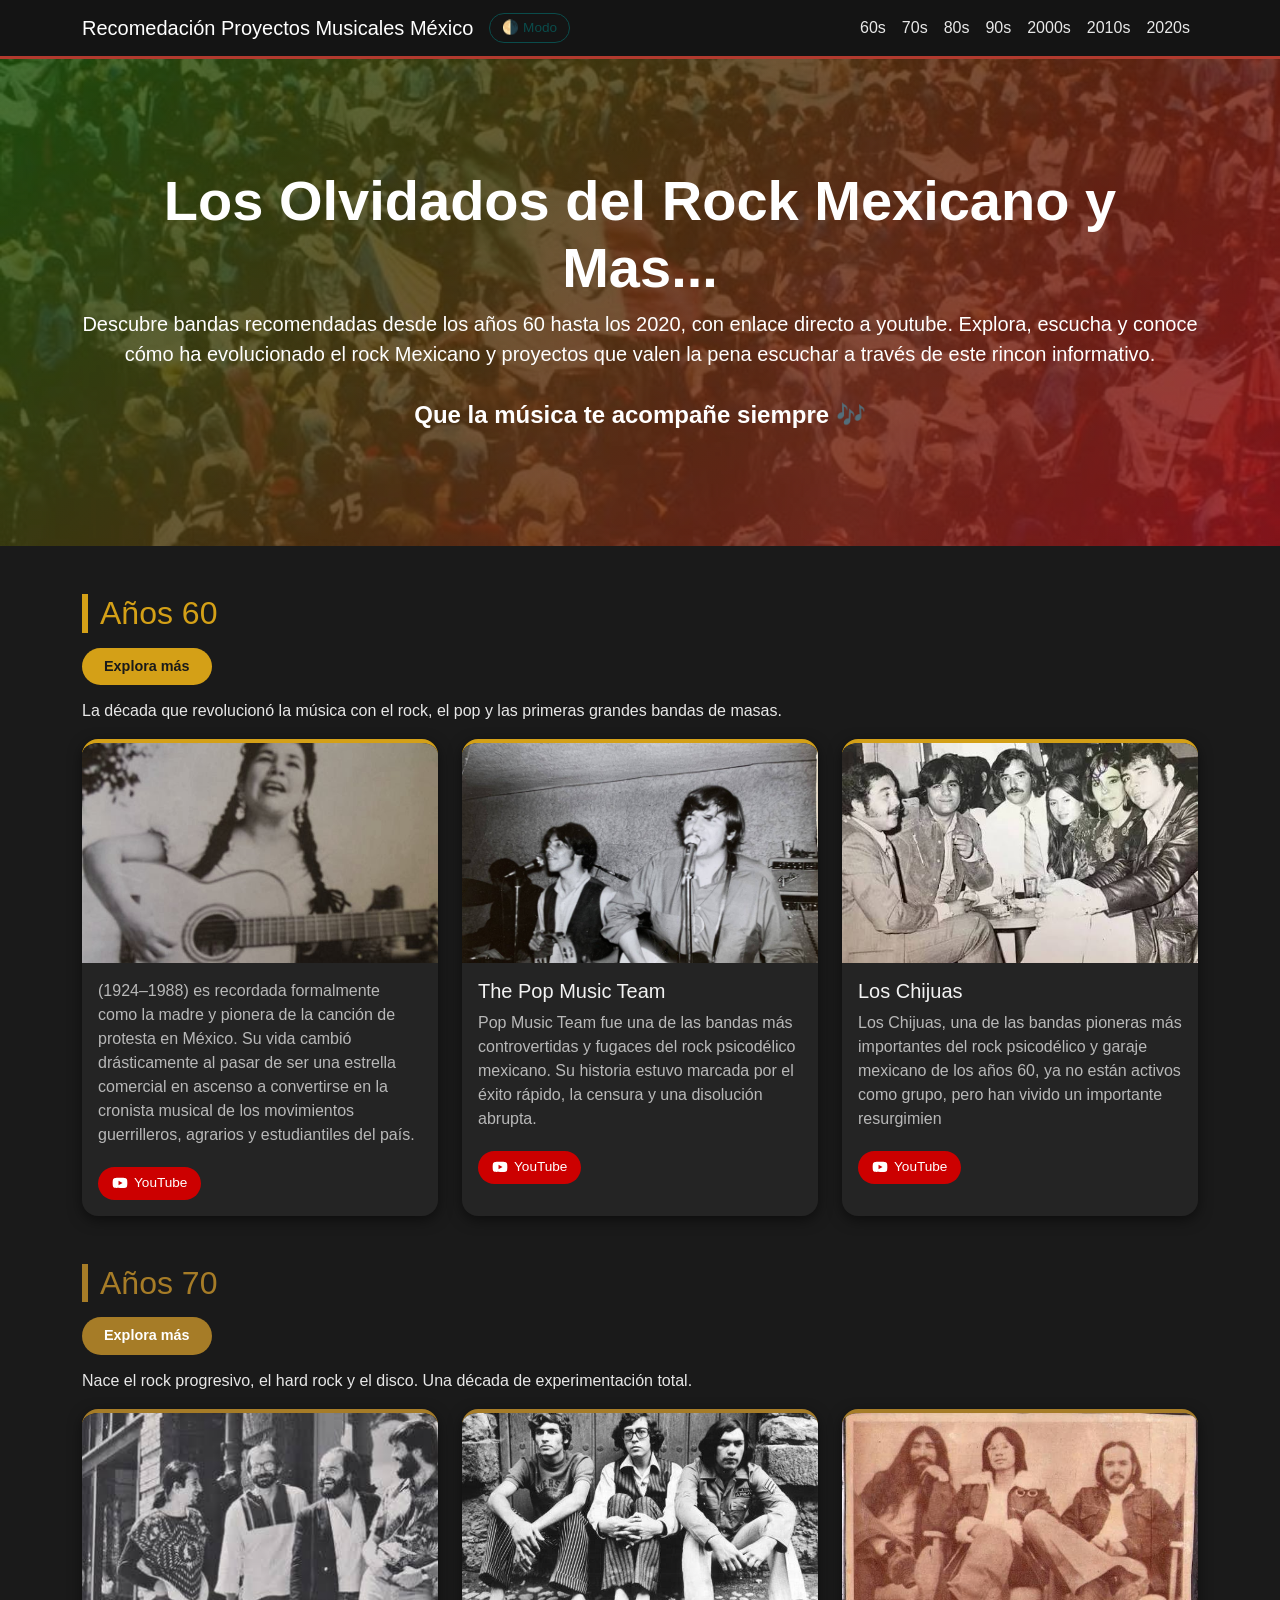
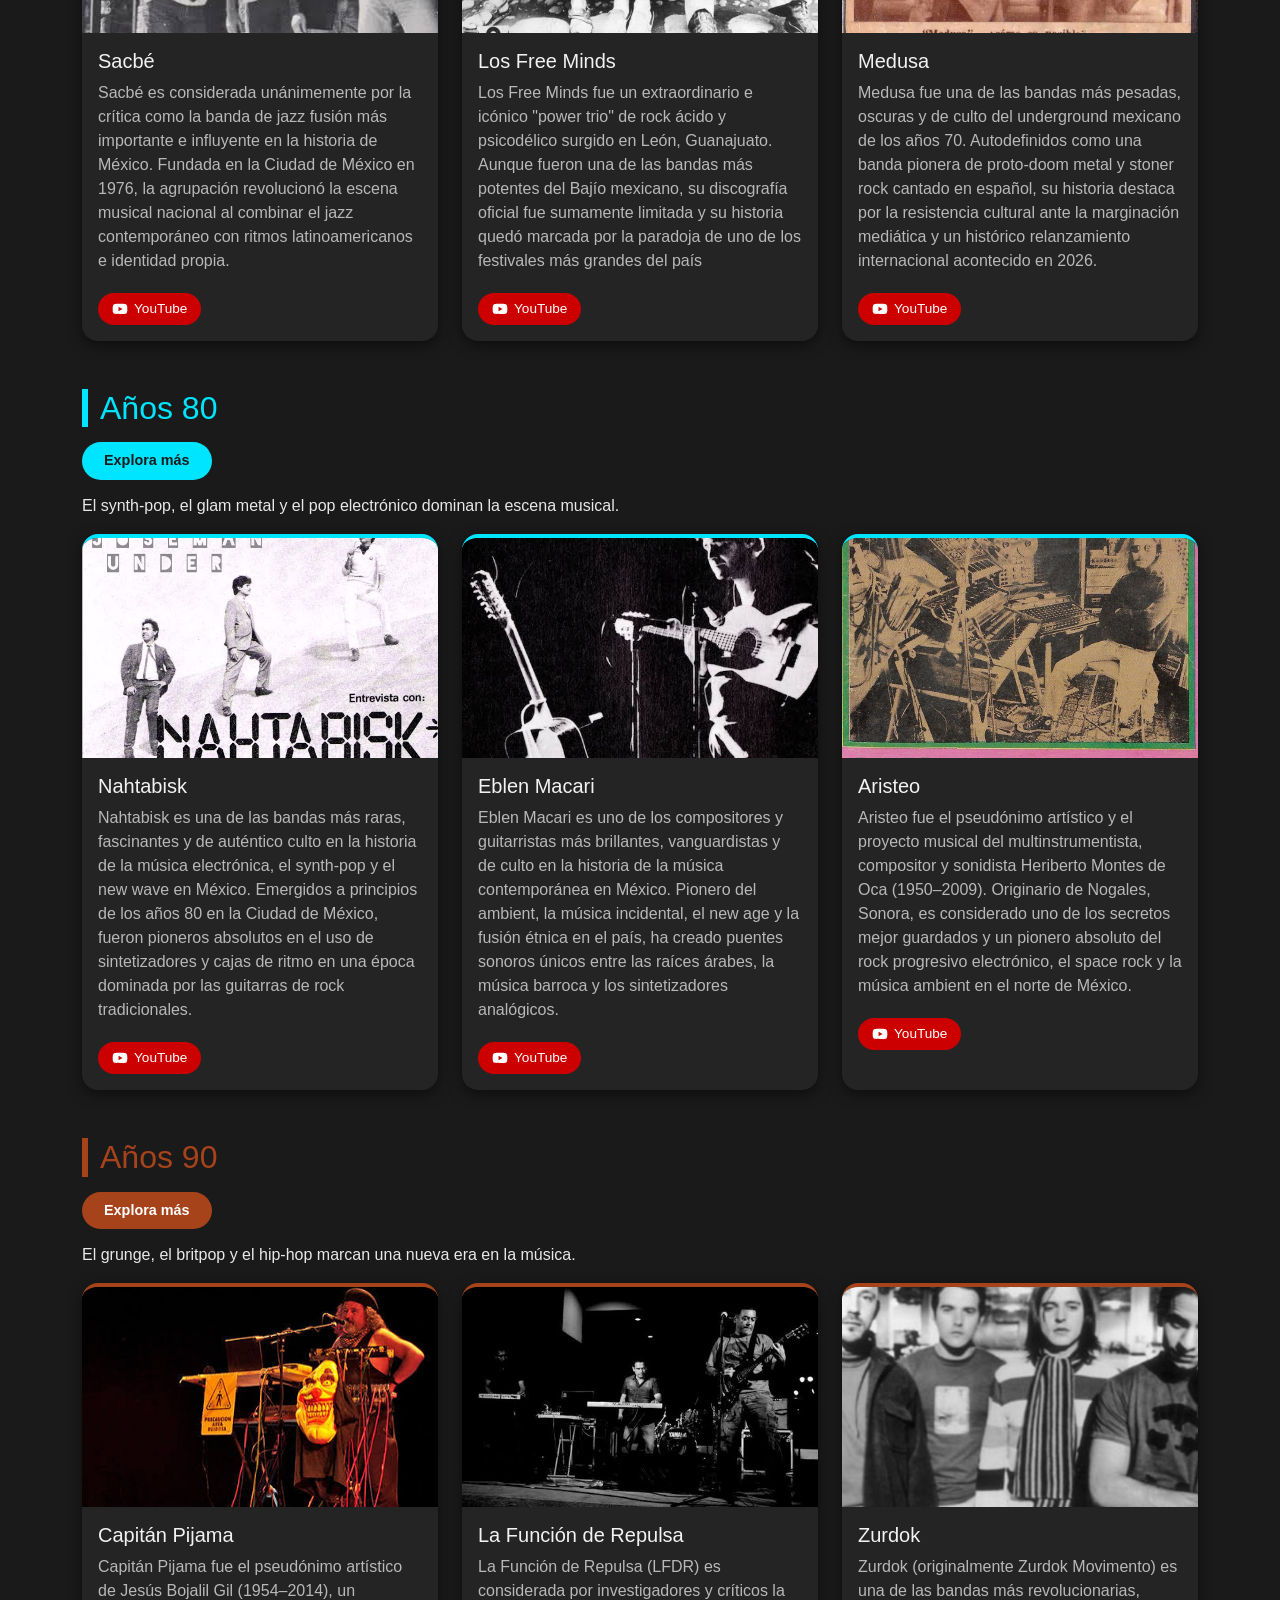
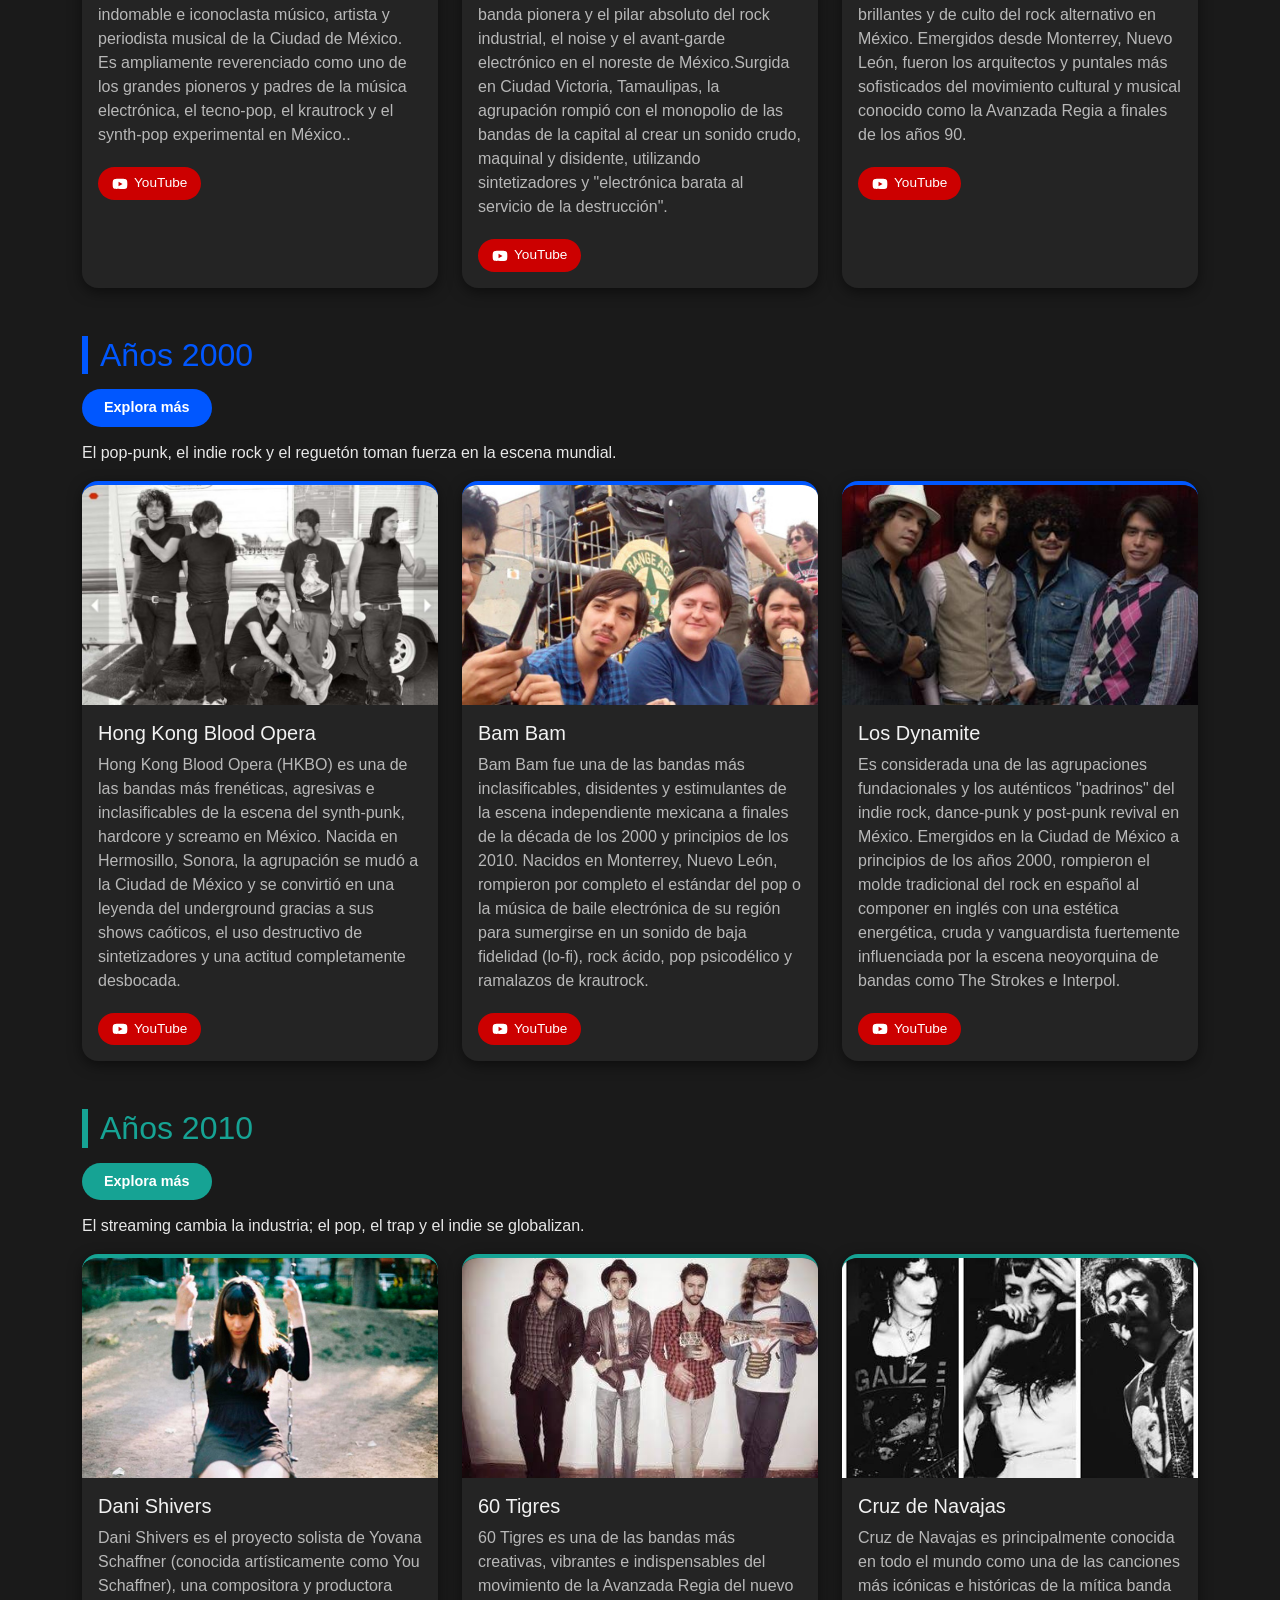
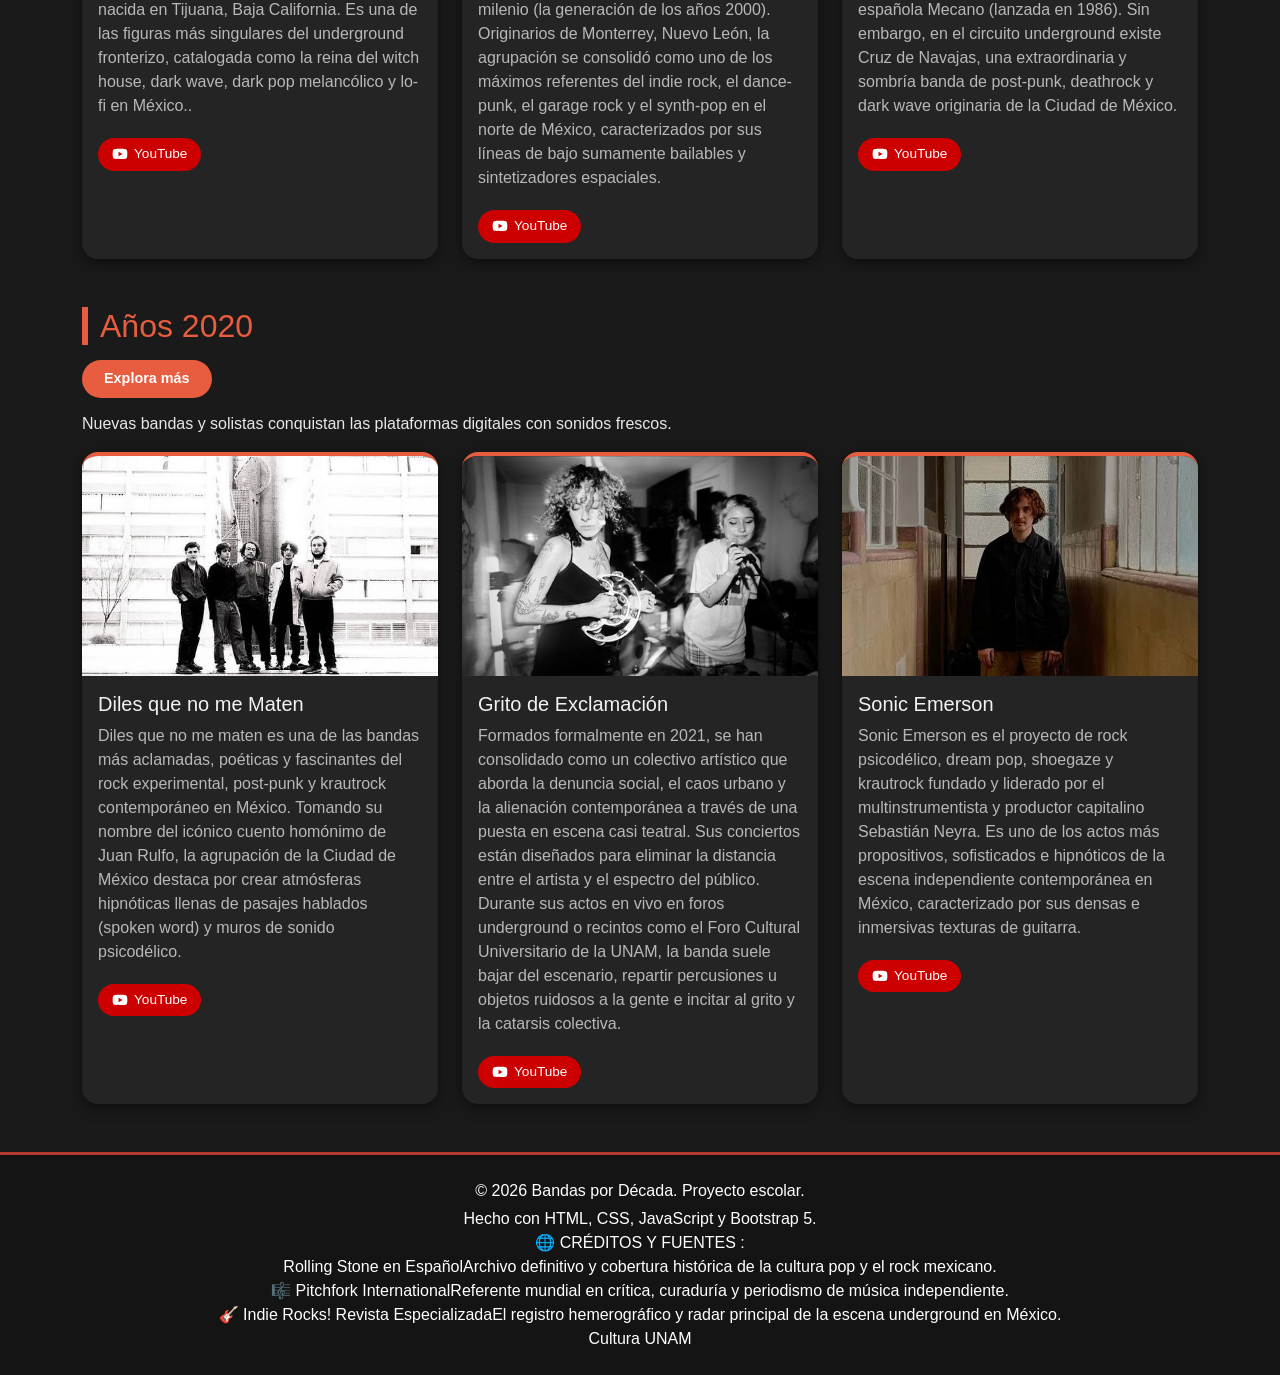
<file: index.html>
<!DOCTYPE html>
<html lang="es">
<head>
  <meta charset="UTF-8">
  <meta name="viewport" content="width=device-width, initial-scale=1.0">
  <title>Recomendación De proyectos musicales de Rock Mexicano 
</title>

  <!-- Bootstrap CSS -->
  <link href="https://cdn.jsdelivr.net/npm/bootstrap@5.3.3/dist/css/bootstrap.min.css" rel="stylesheet">

  <!-- CSS propio -->
  <link href="css/styles.css" rel="stylesheet">
</head>
<body>

  <!-- HEADER / NAVBAR -->
  <header>
    <nav class="navbar navbar-expand-lg navbar-dark mi-navbar sticky-top">
      <div class="container">
        <a class="navbar-brand" href="#inicio"> Recomedación Proyectos Musicales México</a>
        <button class="btn btn-modo me-2" onclick="document.body.classList.toggle('modo-claro')">🌗 Modo</button>
        <button class="navbar-toggler" type="button" data-bs-toggle="collapse" data-bs-target="#menuNav">
          <span class="navbar-toggler-icon"></span>
        </button>
        <div class="collapse navbar-collapse" id="menuNav">
          <ul class="navbar-nav ms-auto">
            <li class="nav-item"><a class="nav-link" href="#decada60">60s</a></li>
            <li class="nav-item"><a class="nav-link" href="#decada70">70s</a></li>
            <li class="nav-item"><a class="nav-link" href="#decada80">80s</a></li>
            <li class="nav-item"><a class="nav-link" href="#decada90">90s</a></li>
            <li class="nav-item"><a class="nav-link" href="#decada2000">2000s</a></li>
            <li class="nav-item"><a class="nav-link" href="#decada2010">2010s</a></li>
            <li class="nav-item"><a class="nav-link" href="#decada2020">2020s</a></li>
          </ul>
        </div>
      </div>
    </nav>
  </header>

<!-- TÍTULO PRINCIPAL Y DESCRIPCIÓN -->
<section id="inicio" class="titulo-principal text-center text-white position-relative overflow-hidden">

  <img src="images/principal.jpg" class="hero-imagen-fija" alt="Rock mexicano"
       onerror="this.style.display='none'">

  <div class="hero-overlay-degradado"></div>

  <div class="container py-5 hero-contenido">
    <h1 class="display-4 fw-bold">Los Olvidados del Rock Mexicano y Mas...</h1>
    <p class="lead">
      Descubre bandas recomendadas desde los años 60 hasta los 2020,
      con enlace directo a youtube. Explora, escucha y conoce
      cómo ha evolucionado el rock Mexicano y proyectos que valen la pena escuchar
      a través de este rincon informativo.
    </p>
    <h4 class="fw-bold mt-3">Que la música te acompañe siempre 🎶</h4>
  </div>

</section>

<!-- SECCIÓN PRINCIPAL -->
  <main class="container my-5">

    <!-- 60s -->
    <section id="decada60" class="mb-5">
      <h2 class="titulo-decada">Años 60</h2>
      <a href="bandas/grupos60s.html" class="btn btn-explorar">Explora más</a>      
      <p>La década que revolucionó la música con el rock, el pop y las primeras grandes bandas de masas.</p>
      <div class="row g-4">
        <div class="col-md-4">
          <div class="card card-banda h-100">
            <a  class="enlace-card"><img src="images/judith-reyes1.jpg" class="card-img-top" alt="Judith Reyes" onerror="this.onerror=null;this.src='data:image/svg+xml;utf8,<svg xmlns=%27http://www.w3.org/2000/svg%27 width=%27600%27 height=%27400%27><rect width=%27600%27 height=%27400%27 fill=%27%236a1b9a%27/><text x=%27300%27 y=%27200%27 font-family=%27Segoe UI, Verdana, sans-serif%27 font-size=%2734%27 fill=%27%23ffffff%27 text-anchor=%27middle%27 dominant-baseline=%27middle%27>The Beatles</text></svg>'"></a>
            <div class="card-body">
              <p class="card-text"> (1924–1988) es recordada formalmente como la madre y pionera de la canción de protesta en México. Su vida cambió drásticamente al pasar de ser una estrella comercial en ascenso a convertirse en la cronista musical de los movimientos guerrilleros, 
                agrarios y estudiantiles del país.</p>
              <a href="https://www.youtube.com/watch?v=UlKaFt_JP0E&t=58s" target="_blank" class="btn btn-red btn-youtube"><svg class="icono-red" viewBox="0 0 24 24" width="16" height="16" fill="currentColor"><path d="M23 12s0-3.6-.5-5.3c-.3-1-1-1.8-2-2C18.9 4.2 12 4.2 12 4.2s-6.9 0-8.5.5c-1 .2-1.7 1-2 2C1 8.4 1 12 1 12s0 3.6.5 5.3c.3 1 1 1.8 2 2 1.6.5 8.5.5 8.5.5s6.9 0 8.5-.5c1-.2 1.7-1 2-2 .5-1.7.5-5.3.5-5.3ZM9.8 15.5V8.5L15.8 12l-6 3.5Z"/></svg> YouTube</a>
            </div>
          </div>
        </div>
        <div class="col-md-4">
          <div class="card card-banda h-100">
            <a  class="enlace-card"><img src="images/pop.jpg" class="card-img-top" alt="The Pop Music Team" onerror="this.onerror=null;this.src='data:image/svg+xml;utf8,<svg xmlns=%27http://www.w3.org/2000/svg%27 width=%27600%27 height=%27400%27><rect width=%27600%27 height=%27400%27 fill=%27%236a1b9a%27/><text x=%27300%27 y=%27200%27 font-family=%27Segoe UI, Verdana, sans-serif%27 font-size=%2734%27 fill=%27%23ffffff%27 text-anchor=%27middle%27 dominant-baseline=%27middle%27>The Rolling Stones</text></svg>'"></a>
            <div class="card-body">
              <a href="bandas/pop.html" class="enlace-card"><h5 class="card-title">The Pop Music Team</h5></a>
              <p class="card-text">Pop Music Team fue una de las bandas más controvertidas y fugaces del rock psicodélico mexicano. Su historia estuvo marcada por el éxito rápido, la censura y una disolución abrupta.</p>
              <a href="https://www.youtube.com/watch?v=HF2BQNSAF3Y" target="_blank" class="btn btn-red btn-youtube"><svg class="icono-red" viewBox="0 0 24 24" width="16" height="16" fill="currentColor"><path d="M23 12s0-3.6-.5-5.3c-.3-1-1-1.8-2-2C18.9 4.2 12 4.2 12 4.2s-6.9 0-8.5.5c-1 .2-1.7 1-2 2C1 8.4 1 12 1 12s0 3.6.5 5.3c.3 1 1 1.8 2 2 1.6.5 8.5.5 8.5.5s6.9 0 8.5-.5c1-.2 1.7-1 2-2 .5-1.7.5-5.3.5-5.3ZM9.8 15.5V8.5L15.8 12l-6 3.5Z"/></svg> YouTube</a>
            </div>
          </div>
        </div>
        <div class="col-md-4">
          <div class="card card-banda h-100">
            <a class="enlace-card"><img src="images/chijuas.jpg" class="card-img-top" alt="Los chijuas" onerror="this.onerror=null;this.src='data:image/svg+xml;utf8,<svg xmlns=%27http://www.w3.org/2000/svg%27 width=%27600%27 height=%27400%27><rect width=%27600%27 height=%27400%27 fill=%27%236a1b9a%27/><text x=%27300%27 y=%27200%27 font-family=%27Segoe UI, Verdana, sans-serif%27 font-size=%2734%27 fill=%27%23ffffff%27 text-anchor=%27middle%27 dominant-baseline=%27middle%27>The Doors</text></svg>'"></a>
            <div class="card-body">
              <a href="bandas/loschijuas.html" class="enlace-card"><h5 class="card-title">Los Chijuas</h5></a>
              <p class="card-text"> Los Chijuas, una de las bandas pioneras más importantes del rock psicodélico y garaje mexicano de los años 60, ya no están activos como grupo, pero han vivido un importante resurgimien</p>
              <a href="https://www.youtube.com/watch?v=0jzT_i9p6MM" target="_blank" class="btn btn-red btn-youtube"><svg class="icono-red" viewBox="0 0 24 24" width="16" height="16" fill="currentColor"><path d="M23 12s0-3.6-.5-5.3c-.3-1-1-1.8-2-2C18.9 4.2 12 4.2 12 4.2s-6.9 0-8.5.5c-1 .2-1.7 1-2 2C1 8.4 1 12 1 12s0 3.6.5 5.3c.3 1 1 1.8 2 2 1.6.5 8.5.5 8.5.5s6.9 0 8.5-.5c1-.2 1.7-1 2-2 .5-1.7.5-5.3.5-5.3ZM9.8 15.5V8.5L15.8 12l-6 3.5Z"/></svg> YouTube</a>
            </div>
          </div>
        </div>
      </div>
    </section>

    <!-- 70s -->
    <section id="decada70" class="mb-5">
      <h2 class="titulo-decada">Años 70</h2>
      <a href="bandas/grupos70s.html" class="btn btn-explorar">Explora más</a>
      <p>Nace el rock progresivo, el hard rock y el disco. Una década de experimentación total.</p>
      <div class="row g-4">
        <div class="col-md-4">
          <div class="card card-banda h-100">
            <a  class="enlace-card"><img src="images/sacbe.jpg" class="card-img-top" alt="Sacbé" onerror="this.onerror=null;this.src='data:image/svg+xml;utf8,<svg xmlns=%27http://www.w3.org/2000/svg%27 width=%27600%27 height=%27400%27><rect width=%27600%27 height=%27400%27 fill=%27%236a1b9a%27/><text x=%27300%27 y=%27200%27 font-family=%27Segoe UI, Verdana, sans-serif%27 font-size=%2734%27 fill=%27%23ffffff%27 text-anchor=%27middle%27 dominant-baseline=%27middle%27>Queen</text></svg>'"></a>
            <div class="card-body">
              <a href="bandas/sacbe.html" class="enlace-card"><h5 class="card-title">Sacbé</h5></a>
              <p class="card-text">Sacbé es considerada unánimemente por la crítica como la banda de jazz fusión más importante e influyente en la historia de México. Fundada en la Ciudad de México en 1976, la agrupación revolucionó la escena musical nacional al combinar el jazz contemporáneo con ritmos latinoamericanos e identidad propia.</p>
              <a href="https://www.youtube.com/watch?v=Gtm0Y9ePafs" target="_blank" class="btn btn-red btn-youtube"><svg class="icono-red" viewBox="0 0 24 24" width="16" height="16" fill="currentColor"><path d="M23 12s0-3.6-.5-5.3c-.3-1-1-1.8-2-2C18.9 4.2 12 4.2 12 4.2s-6.9 0-8.5.5c-1 .2-1.7 1-2 2C1 8.4 1 12 1 12s0 3.6.5 5.3c.3 1 1 1.8 2 2 1.6.5 8.5.5 8.5.5s6.9 0 8.5-.5c1-.2 1.7-1 2-2 .5-1.7.5-5.3.5-5.3ZM9.8 15.5V8.5L15.8 12l-6 3.5Z"/></svg> YouTube</a>
            </div>
          </div>
        </div>
        <div class="col-md-4">
          <div class="card card-banda h-100">
            <a class="enlace-card"><img src="images/free.jpg" class="card-img-top" alt="Los Free Minds" onerror="this.onerror=null;this.src='data:image/svg+xml;utf8,<svg xmlns=%27http://www.w3.org/2000/svg%27 width=%27600%27 height=%27400%27><rect width=%27600%27 height=%27400%27 fill=%27%236a1b9a%27/><text x=%27300%27 y=%27200%27 font-family=%27Segoe UI, Verdana, sans-serif%27 font-size=%2734%27 fill=%27%23ffffff%27 text-anchor=%27middle%27 dominant-baseline=%27middle%27>Led Zeppelin</text></svg>'"></a>
            <div class="card-body">
              <a href="bandas/free.html" class="enlace-card"><h5 class="card-title">Los Free Minds</h5></a>
              <p class="card-text">Los Free Minds fue un extraordinario e icónico "power trio" de rock ácido y psicodélico surgido en León, Guanajuato. Aunque fueron una de las bandas más potentes del Bajío mexicano, su discografía oficial fue sumamente limitada y su historia quedó marcada por la paradoja de uno de los festivales más grandes del país</p>
              <a href="https://www.youtube.com/watch?v=dGEjeMnM0qE" target="_blank" class="btn btn-red btn-youtube"><svg class="icono-red" viewBox="0 0 24 24" width="16" height="16" fill="currentColor"><path d="M23 12s0-3.6-.5-5.3c-.3-1-1-1.8-2-2C18.9 4.2 12 4.2 12 4.2s-6.9 0-8.5.5c-1 .2-1.7 1-2 2C1 8.4 1 12 1 12s0 3.6.5 5.3c.3 1 1 1.8 2 2 1.6.5 8.5.5 8.5.5s6.9 0 8.5-.5c1-.2 1.7-1 2-2 .5-1.7.5-5.3.5-5.3ZM9.8 15.5V8.5L15.8 12l-6 3.5Z"/></svg> YouTube</a>
            </div>
          </div>
        </div>
        <div class="col-md-4">
          <div class="card card-banda h-100">
            <a class="enlace-card"><img src="images/medusa.jpg" class="card-img-top" alt="Medusa" onerror="this.onerror=null;this.src='data:image/svg+xml;utf8,<svg xmlns=%27http://www.w3.org/2000/svg%27 width=%27600%27 height=%27400%27><rect width=%27600%27 height=%27400%27 fill=%27%236a1b9a%27/><text x=%27300%27 y=%27200%27 font-family=%27Segoe UI, Verdana, sans-serif%27 font-size=%2734%27 fill=%27%23ffffff%27 text-anchor=%27middle%27 dominant-baseline=%27middle%27>ABBA</text></svg>'"></a>
            <div class="card-body">
              <a href="bandas/medusa.html" class="enlace-card"><h5 class="card-title">Medusa</h5></a>
              <p class="card-text">Medusa fue una de las bandas más pesadas, oscuras y de culto del underground mexicano de los años 70. Autodefinidos como una banda pionera de proto-doom metal y stoner rock cantado en español, su historia destaca por la resistencia cultural ante la marginación mediática y un histórico relanzamiento internacional acontecido en 2026.</p>
              <a href="https://www.youtube.com/watch?v=1KTgYB5_was" target="_blank" class="btn btn-red btn-youtube"><svg class="icono-red" viewBox="0 0 24 24" width="16" height="16" fill="currentColor"><path d="M23 12s0-3.6-.5-5.3c-.3-1-1-1.8-2-2C18.9 4.2 12 4.2 12 4.2s-6.9 0-8.5.5c-1 .2-1.7 1-2 2C1 8.4 1 12 1 12s0 3.6.5 5.3c.3 1 1 1.8 2 2 1.6.5 8.5.5 8.5.5s6.9 0 8.5-.5c1-.2 1.7-1 2-2 .5-1.7.5-5.3.5-5.3ZM9.8 15.5V8.5L15.8 12l-6 3.5Z"/></svg> YouTube</a>
            </div>
          </div>
        </div>
      </div>
    </section>

    <!-- 80s -->
    <section id="decada80" class="mb-5">
      <h2 class="titulo-decada">Años 80</h2>
      <a href="bandas/grupos80s.html" class="btn btn-explorar">Explora más</a>
      <p>El synth-pop, el glam metal y el pop electrónico dominan la escena musical.</p>
      <div class="row g-4">
        <div class="col-md-4">
          <div class="card card-banda h-100">
            <a class="enlace-card"><img src="images/nata3.jpg" class="card-img-top" alt="Nahtabisk" onerror="this.onerror=null;this.src='data:image/svg+xml;utf8,<svg xmlns=%27http://www.w3.org/2000/svg%27 width=%27600%27 height=%27400%27><rect width=%27600%27 height=%27400%27 fill=%27%236a1b9a%27/><text x=%27300%27 y=%27200%27 font-family=%27Segoe UI, Verdana, sans-serif%27 font-size=%2734%27 fill=%27%23ffffff%27 text-anchor=%27middle%27 dominant-baseline=%27middle%27>Michael Jackson</text></svg>'"></a>
            <div class="card-body">
              <a class="enlace-card"><h5 class="card-title">Nahtabisk</h5></a>
              <p class="card-text">Nahtabisk es una de las bandas más raras, fascinantes y de auténtico culto en la historia de la música electrónica, el synth-pop y el new wave en México. Emergidos a principios de los años 80 en la Ciudad de México, fueron pioneros absolutos en el uso de sintetizadores y cajas de ritmo en una época dominada por las guitarras de rock tradicionales.</p>
              <a href="https://www.youtube.com/watch?v=BF--rkCwwSg" target="_blank" class="btn btn-red btn-youtube"><svg class="icono-red" viewBox="0 0 24 24" width="16" height="16" fill="currentColor"><path d="M23 12s0-3.6-.5-5.3c-.3-1-1-1.8-2-2C18.9 4.2 12 4.2 12 4.2s-6.9 0-8.5.5c-1 .2-1.7 1-2 2C1 8.4 1 12 1 12s0 3.6.5 5.3c.3 1 1 1.8 2 2 1.6.5 8.5.5 8.5.5s6.9 0 8.5-.5c1-.2 1.7-1 2-2 .5-1.7.5-5.3.5-5.3ZM9.8 15.5V8.5L15.8 12l-6 3.5Z"/></svg> YouTube</a>
            </div>
          </div>
        </div>
        <div class="col-md-4">
          <div class="card card-banda h-100">
            <a class="enlace-card"><img src="images/eblen2.jpg" class="card-img-top" alt="Eblen Macari" onerror="this.onerror=null;this.src='data:image/svg+xml;utf8,<svg xmlns=%27http://www.w3.org/2000/svg%27 width=%27600%27 height=%27400%27><rect width=%27600%27 height=%27400%27 fill=%27%236a1b9a%27/><text x=%27300%27 y=%27200%27 font-family=%27Segoe UI, Verdana, sans-serif%27 font-size=%2734%27 fill=%27%23ffffff%27 text-anchor=%27middle%27 dominant-baseline=%27middle%27>Duran Duran</text></svg>'"></a>
            <div class="card-body">
              <a  class="enlace-card"><h5 class="card-title">Eblen Macari</h5></a>
              <p class="card-text">Eblen Macari es uno de los compositores y guitarristas más brillantes, vanguardistas y de culto en la historia de la música contemporánea en México. Pionero del ambient, la música incidental, el new age y la fusión étnica en el país, ha creado puentes sonoros únicos entre las raíces árabes, la música barroca y los sintetizadores analógicos.</p>
              <a href="https://www.youtube.com/watch?v=zZkeEHz-kx4&t=101s" target="_blank" class="btn btn-red btn-youtube"><svg class="icono-red" viewBox="0 0 24 24" width="16" height="16" fill="currentColor"><path d="M23 12s0-3.6-.5-5.3c-.3-1-1-1.8-2-2C18.9 4.2 12 4.2 12 4.2s-6.9 0-8.5.5c-1 .2-1.7 1-2 2C1 8.4 1 12 1 12s0 3.6.5 5.3c.3 1 1 1.8 2 2 1.6.5 8.5.5 8.5.5s6.9 0 8.5-.5c1-.2 1.7-1 2-2 .5-1.7.5-5.3.5-5.3ZM9.8 15.5V8.5L15.8 12l-6 3.5Z"/></svg> YouTube</a>
            </div>
          </div>
        </div>
        <div class="col-md-4">
          <div class="card card-banda h-100">
            <a class="enlace-card"><img src="images/aris.jpg" class="card-img-top" alt="Aristeo" onerror="this.onerror=null;this.src='data:image/svg+xml;utf8,<svg xmlns=%27http://www.w3.org/2000/svg%27 width=%27600%27 height=%27400%27><rect width=%27600%27 height=%27400%27 fill=%27%236a1b9a%27/><text x=%27300%27 y=%27200%27 font-family=%27Segoe UI, Verdana, sans-serif%27 font-size=%2734%27 fill=%27%23ffffff%27 text-anchor=%27middle%27 dominant-baseline=%27middle%27>Bon Jovi</text></svg>'"></a>
            <div class="card-body">
              <a href="bandas/aristeo.html" class="enlace-card"><h5 class="card-title">Aristeo</h5></a>
              <p class="card-text">Aristeo fue el pseudónimo artístico y el proyecto musical del multinstrumentista, compositor y sonidista Heriberto Montes de Oca (1950–2009). Originario de Nogales, Sonora, es considerado uno de los secretos mejor guardados y un pionero absoluto del rock progresivo electrónico, el space rock y la música ambient en el norte de México.</p>
              <a href="https://www.youtube.com/watch?v=14cZP2PoVaA" target="_blank" class="btn btn-red btn-youtube"><svg class="icono-red" viewBox="0 0 24 24" width="16" height="16" fill="currentColor"><path d="M23 12s0-3.6-.5-5.3c-.3-1-1-1.8-2-2C18.9 4.2 12 4.2 12 4.2s-6.9 0-8.5.5c-1 .2-1.7 1-2 2C1 8.4 1 12 1 12s0 3.6.5 5.3c.3 1 1 1.8 2 2 1.6.5 8.5.5 8.5.5s6.9 0 8.5-.5c1-.2 1.7-1 2-2 .5-1.7.5-5.3.5-5.3ZM9.8 15.5V8.5L15.8 12l-6 3.5Z"/></svg> YouTube</a>
            </div>
          </div>
        </div>
      </div>
    </section>

    <!-- 90s -->
    <section id="decada90" class="mb-5">
      <h2 class="titulo-decada">Años 90</h2>
      <a href="bandas/grupos90s.html" class="btn btn-explorar">Explora más</a>
      <p>El grunge, el britpop y el hip-hop marcan una nueva era en la música.</p>
      <div class="row g-4">
        <div class="col-md-4">
          <div class="card card-banda h-100">
            <a class="enlace-card"><img src="images/pijama.jpg" class="card-img-top" alt="Capitan Pijama" onerror="this.onerror=null;this.src='data:image/svg+xml;utf8,<svg xmlns=%27http://www.w3.org/2000/svg%27 width=%27600%27 height=%27400%27><rect width=%27600%27 height=%27400%27 fill=%27%236a1b9a%27/><text x=%27300%27 y=%27200%27 font-family=%27Segoe UI, Verdana, sans-serif%27 font-size=%2734%27 fill=%27%23ffffff%27 text-anchor=%27middle%27 dominant-baseline=%27middle%27>Nirvana</text></svg>'"></a>
            <div class="card-body">
              <a class="enlace-card"><h5 class="card-title">Capitán Pijama </h5></a>
              <p class="card-text">Capitán Pijama fue el pseudónimo artístico de Jesús Bojalil Gil (1954–2014), un indomable e iconoclasta músico, artista y periodista musical de la Ciudad de México. Es ampliamente reverenciado como uno de los grandes pioneros y padres de la música electrónica, el tecno-pop, el krautrock y el synth-pop experimental en México..</p>
              <a href="https://www.youtube.com/watch?v=pYda_9Xfy20" target="_blank" class="btn btn-red btn-youtube"><svg class="icono-red" viewBox="0 0 24 24" width="16" height="16" fill="currentColor"><path d="M23 12s0-3.6-.5-5.3c-.3-1-1-1.8-2-2C18.9 4.2 12 4.2 12 4.2s-6.9 0-8.5.5c-1 .2-1.7 1-2 2C1 8.4 1 12 1 12s0 3.6.5 5.3c.3 1 1 1.8 2 2 1.6.5 8.5.5 8.5.5s6.9 0 8.5-.5c1-.2 1.7-1 2-2 .5-1.7.5-5.3.5-5.3ZM9.8 15.5V8.5L15.8 12l-6 3.5Z"/></svg> YouTube</a>
            </div>
          </div>
        </div>
        <div class="col-md-4">
          <div class="card card-banda h-100">
            <a class="enlace-card"><img src="images/fun1.jpg" class="card-img-top" alt="Funcion de Repulsa" onerror="this.onerror=null;this.src='data:image/svg+xml;utf8,<svg xmlns=%27http://www.w3.org/2000/svg%27 width=%27600%27 height=%27400%27><rect width=%27600%27 height=%27400%27 fill=%27%236a1b9a%27/><text x=%27300%27 y=%27200%27 font-family=%27Segoe UI, Verdana, sans-serif%27 font-size=%2734%27 fill=%27%23ffffff%27 text-anchor=%27middle%27 dominant-baseline=%27middle%27>Oasis</text></svg>'"></a>
            <div class="card-body">
              <a class="enlace-card"><h5 class="card-title">La Función de Repulsa</h5></a>
              <p class="card-text">La Función de Repulsa (LFDR) es considerada por investigadores y críticos la banda pionera y el pilar absoluto del rock industrial, el noise y el avant-garde electrónico en el noreste de México.Surgida en Ciudad Victoria, Tamaulipas, la agrupación rompió con el monopolio de las bandas de la capital al crear un sonido crudo, maquinal y disidente, utilizando sintetizadores y "electrónica barata al servicio de la destrucción".</p>
              <a href="https://www.youtube.com/watch?v=Elz3xSiW0_I" target="_blank" class="btn btn-red btn-youtube"><svg class="icono-red" viewBox="0 0 24 24" width="16" height="16" fill="currentColor"><path d="M23 12s0-3.6-.5-5.3c-.3-1-1-1.8-2-2C18.9 4.2 12 4.2 12 4.2s-6.9 0-8.5.5c-1 .2-1.7 1-2 2C1 8.4 1 12 1 12s0 3.6.5 5.3c.3 1 1 1.8 2 2 1.6.5 8.5.5 8.5.5s6.9 0 8.5-.5c1-.2 1.7-1 2-2 .5-1.7.5-5.3.5-5.3ZM9.8 15.5V8.5L15.8 12l-6 3.5Z"/></svg> YouTube</a>
            </div>
          </div>
        </div>
        <div class="col-md-4">
          <div class="card card-banda h-100">
            <a class="enlace-card"><img src="images/z1.jpg" class="card-img-top" alt="Zurdok" onerror="this.onerror=null;this.src='data:image/svg+xml;utf8,<svg xmlns=%27http://www.w3.org/2000/svg%27 width=%27600%27 height=%27400%27><rect width=%27600%27 height=%27400%27 fill=%27%236a1b9a%27/><text x=%27300%27 y=%27200%27 font-family=%27Segoe UI, Verdana, sans-serif%27 font-size=%2734%27 fill=%27%23ffffff%27 text-anchor=%27middle%27 dominant-baseline=%27middle%27>Red Hot Chili Peppers</text></svg>'"></a>
            <div class="card-body">
              <a class="enlace-card"><h5 class="card-title">Zurdok</h5></a>
              <p class="card-text">Zurdok (originalmente Zurdok Movimento) es una de las bandas más revolucionarias, brillantes y de culto del rock alternativo en México. Emergidos desde Monterrey, Nuevo León, fueron los arquitectos y puntales más sofisticados del movimiento cultural y musical conocido como la Avanzada Regia a finales de los años 90.</p>
              <a href="https://www.youtube.com/watch?v=rMBODjGZz_M" target="_blank" class="btn btn-red btn-youtube"><svg class="icono-red" viewBox="0 0 24 24" width="16" height="16" fill="currentColor"><path d="M23 12s0-3.6-.5-5.3c-.3-1-1-1.8-2-2C18.9 4.2 12 4.2 12 4.2s-6.9 0-8.5.5c-1 .2-1.7 1-2 2C1 8.4 1 12 1 12s0 3.6.5 5.3c.3 1 1 1.8 2 2 1.6.5 8.5.5 8.5.5s6.9 0 8.5-.5c1-.2 1.7-1 2-2 .5-1.7.5-5.3.5-5.3ZM9.8 15.5V8.5L15.8 12l-6 3.5Z"/></svg> YouTube</a>
            </div>
          </div>
        </div>
      </div>
    </section>

    <!-- 2000s -->
    <section id="decada2000" class="mb-5">
      <h2 class="titulo-decada">Años 2000</h2>
      <a href="bandas/grupos2000s.html" class="btn btn-explorar">Explora más</a>
      <p>El pop-punk, el indie rock y el reguetón toman fuerza en la escena mundial.</p>
      <div class="row g-4">
        <div class="col-md-4">
          <div class="card card-banda h-100">
            <a class="enlace-card"><img src="images/hk2.jpg" class="card-img-top" alt="HKBO" onerror="this.onerror=null;this.src='data:image/svg+xml;utf8,<svg xmlns=%27http://www.w3.org/2000/svg%27 width=%27600%27 height=%27400%27><rect width=%27600%27 height=%27400%27 fill=%27%236a1b9a%27/><text x=%27300%27 y=%27200%27 font-family=%27Segoe UI, Verdana, sans-serif%27 font-size=%2734%27 fill=%27%23ffffff%27 text-anchor=%27middle%27 dominant-baseline=%27middle%27>Coldplay</text></svg>'"></a>
            <div class="card-body">
              <a class="enlace-card"><h5 class="card-title">Hong Kong Blood Opera</h5></a>
              <p class="card-text">Hong Kong Blood Opera (HKBO) es una de las bandas más frenéticas, agresivas e inclasificables de la escena del synth-punk, hardcore y screamo en México. Nacida en Hermosillo, Sonora, la agrupación se mudó a la Ciudad de México y se convirtió en una leyenda del underground gracias a sus shows caóticos, el uso destructivo de sintetizadores y una actitud completamente desbocada.</p>
              <a href="https://www.youtube.com/watch?v=9nvIPwXruBk" target="_blank" class="btn btn-red btn-youtube"><svg class="icono-red" viewBox="0 0 24 24" width="16" height="16" fill="currentColor"><path d="M23 12s0-3.6-.5-5.3c-.3-1-1-1.8-2-2C18.9 4.2 12 4.2 12 4.2s-6.9 0-8.5.5c-1 .2-1.7 1-2 2C1 8.4 1 12 1 12s0 3.6.5 5.3c.3 1 1 1.8 2 2 1.6.5 8.5.5 8.5.5s6.9 0 8.5-.5c1-.2 1.7-1 2-2 .5-1.7.5-5.3.5-5.3ZM9.8 15.5V8.5L15.8 12l-6 3.5Z"/></svg> YouTube</a>
            </div>
          </div>
        </div>
        <div class="col-md-4">
          <div class="card card-banda h-100">
            <a class="enlace-card"><img src="images/bam1.jpg" class="card-img-top" alt="Bam Bam" onerror="this.onerror=null;this.src='data:image/svg+xml;utf8,<svg xmlns=%27http://www.w3.org/2000/svg%27 width=%27600%27 height=%27400%27><rect width=%27600%27 height=%27400%27 fill=%27%236a1b9a%27/><text x=%27300%27 y=%27200%27 font-family=%27Segoe UI, Verdana, sans-serif%27 font-size=%2734%27 fill=%27%23ffffff%27 text-anchor=%27middle%27 dominant-baseline=%27middle%27>Green Day</text></svg>'"></a>
            <div class="card-body">
              <a class="enlace-card"><h5 class="card-title">Bam Bam</h5></a>
              <p class="card-text">Bam Bam fue una de las bandas más inclasificables, disidentes y estimulantes de la escena independiente mexicana a finales de la década de los 2000 y principios de los 2010. Nacidos en Monterrey, Nuevo León, rompieron por completo el estándar del pop o la música de baile electrónica de su región para sumergirse en un sonido de baja fidelidad (lo-fi), rock ácido, pop psicodélico y ramalazos de krautrock.</p>
              <a href="https://www.youtube.com/watch?v=rb8AQ0Pw7HA" target="_blank" class="btn btn-red btn-youtube"><svg class="icono-red" viewBox="0 0 24 24" width="16" height="16" fill="currentColor"><path d="M23 12s0-3.6-.5-5.3c-.3-1-1-1.8-2-2C18.9 4.2 12 4.2 12 4.2s-6.9 0-8.5.5c-1 .2-1.7 1-2 2C1 8.4 1 12 1 12s0 3.6.5 5.3c.3 1 1 1.8 2 2 1.6.5 8.5.5 8.5.5s6.9 0 8.5-.5c1-.2 1.7-1 2-2 .5-1.7.5-5.3.5-5.3ZM9.8 15.5V8.5L15.8 12l-6 3.5Z"/></svg> YouTube</a>
            </div>
          </div>
        </div>
        <div class="col-md-4">
          <div class="card card-banda h-100">
            <a  class="enlace-card"><img src="images/dyna.jpg" class="card-img-top" alt="Los Dynamite" onerror="this.onerror=null;this.src='data:image/svg+xml;utf8,<svg xmlns=%27http://www.w3.org/2000/svg%27 width=%27600%27 height=%27400%27><rect width=%27600%27 height=%27400%27 fill=%27%236a1b9a%27/><text x=%27300%27 y=%27200%27 font-family=%27Segoe UI, Verdana, sans-serif%27 font-size=%2734%27 fill=%27%23ffffff%27 text-anchor=%27middle%27 dominant-baseline=%27middle%27>Linkin Park</text></svg>'"></a>
            <div class="card-body">
              <a href="bandas/dynamite.html" class="enlace-card"><h5 class="card-title">Los Dynamite</h5></a>
              <p class="card-text"> Es considerada una de las agrupaciones fundacionales y los auténticos "padrinos" del indie rock, dance-punk y post-punk revival en México. Emergidos en la Ciudad de México a principios de los años 2000, rompieron el molde tradicional del rock en español al componer en inglés con una estética energética, cruda y vanguardista fuertemente influenciada por la escena neoyorquina de bandas como The Strokes e Interpol.</p>
              <a href="https://www.youtube.com/watch?v=lg3vFeDFiuo" target="_blank" class="btn btn-red btn-youtube"><svg class="icono-red" viewBox="0 0 24 24" width="16" height="16" fill="currentColor"><path d="M23 12s0-3.6-.5-5.3c-.3-1-1-1.8-2-2C18.9 4.2 12 4.2 12 4.2s-6.9 0-8.5.5c-1 .2-1.7 1-2 2C1 8.4 1 12 1 12s0 3.6.5 5.3c.3 1 1 1.8 2 2 1.6.5 8.5.5 8.5.5s6.9 0 8.5-.5c1-.2 1.7-1 2-2 .5-1.7.5-5.3.5-5.3ZM9.8 15.5V8.5L15.8 12l-6 3.5Z"/></svg> YouTube</a>
            </div>
          </div>
        </div>
      </div>
    </section>

    <!-- 2010s -->
    <section id="decada2010" class="mb-5">
      <h2 class="titulo-decada">Años 2010</h2>
      <a href="bandas/grupos2010s.html" class="btn btn-explorar">Explora más</a>
      <p>El streaming cambia la industria; el pop, el trap y el indie se globalizan.</p>
      <div class="row g-4">
        <div class="col-md-4">
          <div class="card card-banda h-100">
            <a  class="enlace-card"><img src="images/shivers1.jpg" class="card-img-top" alt="Dani Shivers" onerror="this.onerror=null;this.src='data:image/svg+xml;utf8,<svg xmlns=%27http://www.w3.org/2000/svg%27 width=%27600%27 height=%27400%27><rect width=%27600%27 height=%27400%27 fill=%27%236a1b9a%27/><text x=%27300%27 y=%27200%27 font-family=%27Segoe UI, Verdana, sans-serif%27 font-size=%2734%27 fill=%27%23ffffff%27 text-anchor=%27middle%27 dominant-baseline=%27middle%27>Imagine Dragons</text></svg>'"></a>
            <div class="card-body">
              <a  class="enlace-card"><h5 class="card-title">Dani Shivers</h5></a>
              <p class="card-text">Dani Shivers es el proyecto solista de Yovana Schaffner (conocida artísticamente como You Schaffner), una compositora y productora nacida en Tijuana, Baja California. Es una de las figuras más singulares del underground fronterizo, catalogada como la reina del witch house, dark wave, dark pop melancólico y lo-fi en México..</p>
              <a href="https://www.youtube.com/watch?v=dZDNRrLLUXk" target="_blank" class="btn btn-red btn-youtube"><svg class="icono-red" viewBox="0 0 24 24" width="16" height="16" fill="currentColor"><path d="M23 12s0-3.6-.5-5.3c-.3-1-1-1.8-2-2C18.9 4.2 12 4.2 12 4.2s-6.9 0-8.5.5c-1 .2-1.7 1-2 2C1 8.4 1 12 1 12s0 3.6.5 5.3c.3 1 1 1.8 2 2 1.6.5 8.5.5 8.5.5s6.9 0 8.5-.5c1-.2 1.7-1 2-2 .5-1.7.5-5.3.5-5.3ZM9.8 15.5V8.5L15.8 12l-6 3.5Z"/></svg> YouTube</a>
            </div>
          </div>
        </div>
        <div class="col-md-4">
          <div class="card card-banda h-100">
            <a class="enlace-card"><img src="images/60.jpg" class="card-img-top" alt="60 tigres" onerror="this.onerror=null;this.src='data:image/svg+xml;utf8,<svg xmlns=%27http://www.w3.org/2000/svg%27 width=%27600%27 height=%27400%27><rect width=%27600%27 height=%27400%27 fill=%27%236a1b9a%27/><text x=%27300%27 y=%27200%27 font-family=%27Segoe UI, Verdana, sans-serif%27 font-size=%2734%27 fill=%27%23ffffff%27 text-anchor=%27middle%27 dominant-baseline=%27middle%27>Twenty One Pilots</text></svg>'"></a>
            <div class="card-body">
              <a class="enlace-card"><h5 class="card-title">60 Tigres</h5></a>
              <p class="card-text">60 Tigres es una de las bandas más creativas, vibrantes e indispensables del movimiento de la Avanzada Regia del nuevo milenio (la generación de los años 2000). Originarios de Monterrey, Nuevo León, la agrupación se consolidó como uno de los máximos referentes del indie rock, el dance-punk, el garage rock y el synth-pop en el norte de México, caracterizados por sus líneas de bajo sumamente bailables y sintetizadores espaciales.</p>
              <a href="https://www.youtube.com/watch?v=ghB_-nMosb0" target="_blank" class="btn btn-red btn-youtube"><svg class="icono-red" viewBox="0 0 24 24" width="16" height="16" fill="currentColor"><path d="M23 12s0-3.6-.5-5.3c-.3-1-1-1.8-2-2C18.9 4.2 12 4.2 12 4.2s-6.9 0-8.5.5c-1 .2-1.7 1-2 2C1 8.4 1 12 1 12s0 3.6.5 5.3c.3 1 1 1.8 2 2 1.6.5 8.5.5 8.5.5s6.9 0 8.5-.5c1-.2 1.7-1 2-2 .5-1.7.5-5.3.5-5.3ZM9.8 15.5V8.5L15.8 12l-6 3.5Z"/></svg> YouTube</a>
            </div>
          </div>
        </div>
        <div class="col-md-4">
          <div class="card card-banda h-100">
            <a class="enlace-card"><img src="images/cruz.jpg" class="card-img-top" alt="Cruz de navajas" onerror="this.onerror=null;this.src='data:image/svg+xml;utf8,<svg xmlns=%27http://www.w3.org/2000/svg%27 width=%27600%27 height=%27400%27><rect width=%27600%27 height=%27400%27 fill=%27%236a1b9a%27/><text x=%27300%27 y=%27200%27 font-family=%27Segoe UI, Verdana, sans-serif%27 font-size=%2734%27 fill=%27%23ffffff%27 text-anchor=%27middle%27 dominant-baseline=%27middle%27>Arctic Monkeys</text></svg>'"></a>
            <div class="card-body">
              <a class="enlace-card"><h5 class="card-title">Cruz de Navajas</h5></a>
              <p class="card-text">Cruz de Navajas es principalmente conocida en todo el mundo como una de las canciones más icónicas e históricas de la mítica banda española Mecano (lanzada en 1986). Sin embargo, en el circuito underground existe Cruz de Navajas, una extraordinaria y sombría banda de post-punk, deathrock y dark wave originaria de la Ciudad de México.</p>
              <a href="https://www.youtube.com/watch?v=LTDRK5H3Zvo" target="_blank" class="btn btn-red btn-youtube"><svg class="icono-red" viewBox="0 0 24 24" width="16" height="16" fill="currentColor"><path d="M23 12s0-3.6-.5-5.3c-.3-1-1-1.8-2-2C18.9 4.2 12 4.2 12 4.2s-6.9 0-8.5.5c-1 .2-1.7 1-2 2C1 8.4 1 12 1 12s0 3.6.5 5.3c.3 1 1 1.8 2 2 1.6.5 8.5.5 8.5.5s6.9 0 8.5-.5c1-.2 1.7-1 2-2 .5-1.7.5-5.3.5-5.3ZM9.8 15.5V8.5L15.8 12l-6 3.5Z"/></svg> YouTube</a>
            </div>
          </div>
        </div>
      </div>
    </section>

    <!-- 2020s -->
    <section id="decada2020" class="mb-5">
      <h2 class="titulo-decada">Años 2020</h2>
      <a href="bandas/grupos2020s.html" class="btn btn-explorar">Explora más</a>
      <p>Nuevas bandas y solistas conquistan las plataformas digitales con sonidos frescos.</p>
      <div class="row g-4">
        <div class="col-md-4">
          <div class="card card-banda h-100">
            <a class="enlace-card"><img src="images/diles.jpg" class="card-img-top" alt="DQNMM" onerror="this.onerror=null;this.src='data:image/svg+xml;utf8,<svg xmlns=%27http://www.w3.org/2000/svg%27 width=%27600%27 height=%27400%27><rect width=%27600%27 height=%27400%27 fill=%27%236a1b9a%27/><text x=%27300%27 y=%27200%27 font-family=%27Segoe UI, Verdana, sans-serif%27 font-size=%2734%27 fill=%27%23ffffff%27 text-anchor=%27middle%27 dominant-baseline=%27middle%27>Olivia Rodrigo</text></svg>'"></a>
            <div class="card-body">
              <a  class="enlace-card"><h5 class="card-title">Diles que no me Maten</h5></a>
              <p class="card-text">Diles que no me maten es una de las bandas más aclamadas, poéticas y fascinantes del rock experimental, post-punk y krautrock contemporáneo en México. Tomando su nombre del icónico cuento homónimo de Juan Rulfo, la agrupación de la Ciudad de México destaca por crear atmósferas hipnóticas llenas de pasajes hablados (spoken word) y muros de sonido psicodélico.</p>
              <a href="https://www.youtube.com/watch?v=X_Ih05Od4QE" target="_blank" class="btn btn-red btn-youtube"><svg class="icono-red" viewBox="0 0 24 24" width="16" height="16" fill="currentColor"><path d="M23 12s0-3.6-.5-5.3c-.3-1-1-1.8-2-2C18.9 4.2 12 4.2 12 4.2s-6.9 0-8.5.5c-1 .2-1.7 1-2 2C1 8.4 1 12 1 12s0 3.6.5 5.3c.3 1 1 1.8 2 2 1.6.5 8.5.5 8.5.5s6.9 0 8.5-.5c1-.2 1.7-1 2-2 .5-1.7.5-5.3.5-5.3ZM9.8 15.5V8.5L15.8 12l-6 3.5Z"/></svg> YouTube</a>
            </div>
          </div>
        </div>
        <div class="col-md-4">
          <div class="card card-banda h-100">
            <a class="enlace-card"><img src="images/grito.jpg" class="card-img-top" alt="GDE" onerror="this.onerror=null;this.src='data:image/svg+xml;utf8,<svg xmlns=%27http://www.w3.org/2000/svg%27 width=%27600%27 height=%27400%27><rect width=%27600%27 height=%27400%27 fill=%27%236a1b9a%27/><text x=%27300%27 y=%27200%27 font-family=%27Segoe UI, Verdana, sans-serif%27 font-size=%2734%27 fill=%27%23ffffff%27 text-anchor=%27middle%27 dominant-baseline=%27middle%27>Fontaines D.C.</text></svg>'"></a>
            <div class="card-body">
              <a  class="enlace-card"><h5 class="card-title">Grito de Exclamación</h5></a>
              <p class="card-text">Formados formalmente en 2021, se han consolidado como un colectivo artístico que aborda la denuncia social, el caos urbano y la alienación contemporánea a través de una puesta en escena casi teatral.  Sus conciertos están diseñados para eliminar la distancia entre el artista y el espectro del público. Durante sus actos en vivo en foros underground o recintos como el Foro Cultural Universitario de la UNAM, la banda suele bajar del escenario, repartir percusiones u objetos ruidosos a la gente e incitar al grito y la catarsis colectiva.</p>
              <a href="https://www.youtube.com/watch?v=CZm7DbshLyc" target="_blank" class="btn btn-red btn-youtube"><svg class="icono-red" viewBox="0 0 24 24" width="16" height="16" fill="currentColor"><path d="M23 12s0-3.6-.5-5.3c-.3-1-1-1.8-2-2C18.9 4.2 12 4.2 12 4.2s-6.9 0-8.5.5c-1 .2-1.7 1-2 2C1 8.4 1 12 1 12s0 3.6.5 5.3c.3 1 1 1.8 2 2 1.6.5 8.5.5 8.5.5s6.9 0 8.5-.5c1-.2 1.7-1 2-2 .5-1.7.5-5.3.5-5.3ZM9.8 15.5V8.5L15.8 12l-6 3.5Z"/></svg> YouTube</a>
            </div>
          </div>
        </div>
        <div class="col-md-4">
          <div class="card card-banda h-100">
            <a class="enlace-card"><img src="images/sonic.jpg" class="card-img-top" alt="Sonic" onerror="this.onerror=null;this.src='data:image/svg+xml;utf8,<svg xmlns=%27http://www.w3.org/2000/svg%27 width=%27600%27 height=%27400%27><rect width=%27600%27 height=%27400%27 fill=%27%236a1b9a%27/><text x=%27300%27 y=%27200%27 font-family=%27Segoe UI, Verdana, sans-serif%27 font-size=%2734%27 fill=%27%23ffffff%27 text-anchor=%27middle%27 dominant-baseline=%27middle%27>Wet Leg</text></svg>'"></a>
            <div class="card-body">
              <a class="enlace-card"><h5 class="card-title">Sonic Emerson</h5></a>
              <p class="card-text">Sonic Emerson es el proyecto de rock psicodélico, dream pop, shoegaze y krautrock fundado y liderado por el multinstrumentista y productor capitalino Sebastián Neyra. Es uno de los actos más propositivos, sofisticados e hipnóticos de la escena independiente contemporánea en México, caracterizado por sus densas e inmersivas texturas de guitarra.</p>
              <a href="https://www.youtube.com/watch?v=8tG6aTuhHjo" target="_blank" class="btn btn-red btn-youtube"><svg class="icono-red" viewBox="0 0 24 24" width="16" height="16" fill="currentColor"><path d="M23 12s0-3.6-.5-5.3c-.3-1-1-1.8-2-2C18.9 4.2 12 4.2 12 4.2s-6.9 0-8.5.5c-1 .2-1.7 1-2 2C1 8.4 1 12 1 12s0 3.6.5 5.3c.3 1 1 1.8 2 2 1.6.5 8.5.5 8.5.5s6.9 0 8.5-.5c1-.2 1.7-1 2-2 .5-1.7.5-5.3.5-5.3ZM9.8 15.5V8.5L15.8 12l-6 3.5Z"/></svg> YouTube</a>
            </div>
          </div>
        </div>
      </div>
    </section>

  </main>


<!-- FOOTER -->
  <footer class="text-center text-white py-4 mi-footer">
    <div class="container">
      <p class="mb-1">&copy; 2026 Bandas por Década. Proyecto escolar.</p>
      <p class="mb-0">Hecho con HTML, CSS, JavaScript y Bootstrap 5.</p>
      <p class ="mb-0">🌐 CRÉDITOS Y FUENTES : <br> Rolling Stone en EspañolArchivo definitivo y cobertura histórica de la cultura pop y el rock mexicano.<br>🎼 Pitchfork InternationalReferente mundial en crítica, curaduría y periodismo de música independiente.<br>🎸 Indie Rocks! Revista EspecializadaEl registro hemerográfico y radar principal de la escena underground en México.<br>Cultura UNAM</p> 
    </div>
  </footer>

  <!-- Bootstrap JS -->
  <script src="https://cdn.jsdelivr.net/npm/bootstrap@5.3.3/dist/js/bootstrap.bundle.min.js"></script>

  <!-- JS propio -->
  <script src="js/script.js"></script>


</body>
</html>
</file>
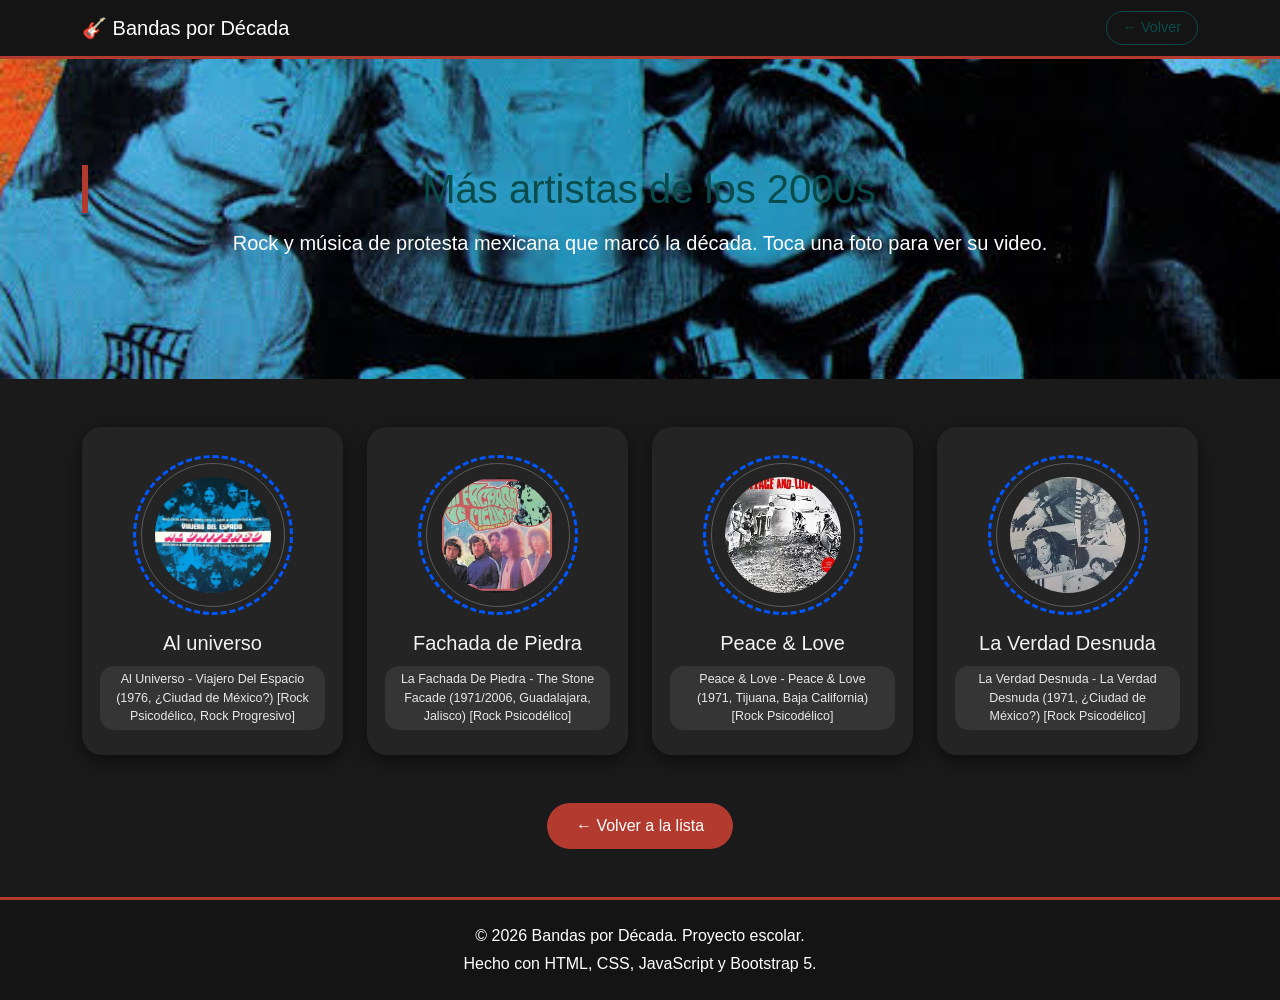
<file: bandas/grupos2000s.html>
<!DOCTYPE html>
<html lang="es">
<head>
  <meta charset="UTF-8">
  <meta name="viewport" content="width=device-width, initial-scale=1.0">
  <title>Más artistas de los 2000s - Bandas por Década</title>
  <link href="https://cdn.jsdelivr.net/npm/bootstrap@5.3.3/dist/css/bootstrap.min.css" rel="stylesheet">
  <link href="../css/styles.css" rel="stylesheet">
</head>

<body style="--acento-pagina: var(--acento-2000);">

  <!-- HEADER -->
  <header>
    <nav class="navbar navbar-dark mi-navbar sticky-top">
      <div class="container">
        <a class="navbar-brand" href="../index.html#inicio">🎸 Bandas por Década</a>
        <a href="../index.html#decada2000" class="btn btn-volver">← Volver</a>
      </div>
    </nav>
  </header>

  <!-- TÍTULO CON FOTO DE FONDO -->
  <section class="hero-decada text-center text-white position-relative overflow-hidden">

    <img src="../images/70sfondo.jpg" class="hero-imagen-fija" alt="Rock mexicano años 60"
         onerror="this.style.display='none'">

    <div class="hero-overlay-decada"></div>

    <div class="container py-5 hero-contenido">
      <h1 class="titulo-decada d-inline-block">Más artistas de los 2000s</h1>
      <p class="fs-5">Rock y música de protesta mexicana que marcó la década. Toca una foto para ver su video.</p>
    </div>

  </section>

  <!-- CUADRO DE ARTISTAS -->
  <main class="container my-5">
    <div class="row g-4 justify-content-center">
<!-- ===== ARTISTA 1: Al Universo (info real) ===== -->
<!-- ===== Los Monjes (info real) ===== -->
<div class="col-sm-6 col-lg-3">
  <div class="card-artista-grande">
    <div class="disco-giratorio" data-bs-toggle="modal" data-bs-target="#modalaluniverso">
      <img src="../images/universo.jpg" class="foto-artista" alt="Al Universo">
    </div>
    <h5>Al universo</h5>
    <a href="https://youtu.be/vISA9-6v4eM?si=FyWPRtRiw08uclvB"
       target="_blank" class="chip-album">Al Universo - Viajero Del Espacio (1976, ¿Ciudad de México?) [Rock Psicodélico, Rock Progresivo]

</a>
  </div>
</div>

      <div class="col-sm-6 col-lg-3">
        <div class="card-artista-grande">
          <div class="disco-giratorio" data-bs-toggle="modal" data-bs-target="#modalFachada">
            <img src="../images/fachada.jpg" class="foto-artista" alt="Artista 2">
          </div>
          <h5>Fachada de Piedra</h5>
          <a href="https://youtu.be/8n9PBOGP6rY?si=iGvycrTT68esFkQk"
            target="_blank" class="chip-album"> La Fachada De Piedra - The Stone Facade (1971/2006, Guadalajara, Jalisco) [Rock Psicodélico]

</a>
        </div>
      </div>

      <div class="col-sm-6 col-lg-3">
        <div class="card-artista-grande">
          <div class="disco-giratorio" data-bs-toggle="modal" data-bs-target="#modalPeace&love">
            <img src="../images/peace.jpg" class="foto-artista" alt="peace"
                 onerror="this.onerror=null;this.src='data:image/svg+xml;utf8,<svg xmlns=%27http://www.w3.org/2000/svg%27 width=%27300%27 height=%27300%27><rect width=%27300%27 height=%27300%27 fill=%27%23d4a017%27/><text x=%27150%27 y=%27155%27 font-family=%27Segoe UI%27 font-size=%2724%27 fill=%27%231a1a1a%27 text-anchor=%27middle%27>Artista 3</text></svg>'">
          </div>
          <h5>Peace & Love</h5>
          <a href="https://youtu.be/4Fkbm9xg-qo?si=tzpoaZtvZQ6wC-Ry"
            target="_blank" class="chip-album">Peace & Love - Peace & Love (1971, Tijuana, Baja California) [Rock Psicodélico]

</a>
        </div>
      </div>

      <div class="col-sm-6 col-lg-3">
        <div class="card-artista-grande">
          <div class="disco-giratorio" data-bs-toggle="modal" data-bs-target="#modalLaverdadDesnuda">
            <img src="../images/desnuda.jpg" class="foto-artista" alt="apocalipsis">
          </div>
          <h5>La Verdad Desnuda</h5>
          <a href="https://youtu.be/I6yCi8ddKHQ?si=gP50yBagRo6VZErZ"
            target="_blank" class="chip-album">La Verdad Desnuda - La Verdad Desnuda (1971, ¿Ciudad de México?) [Rock Psicodélico]

</a>
        </div>
      </div>

    </div>

    <div class="text-center mt-5">
      <a href="../index.html#decada2000" class="btn btn-volver-grande">← Volver a la lista</a>
    </div>
  </main>

  <!-- FOOTER -->
  <footer class="text-center text-white py-4 mi-footer">
    <div class="container">
      <p class="mb-1">&copy; 2026 Bandas por Década. Proyecto escolar.</p>
      <p class="mb-0">Hecho con HTML, CSS, JavaScript y Bootstrap 5.</p>
    </div>
  </footer>


          

  <script src="https://cdn.jsdelivr.net/npm/bootstrap@5.3.3/dist/js/bootstrap.bundle.min.js"></script>
  <script src="../js/script.js"></script>
</body>
</html>
</file>
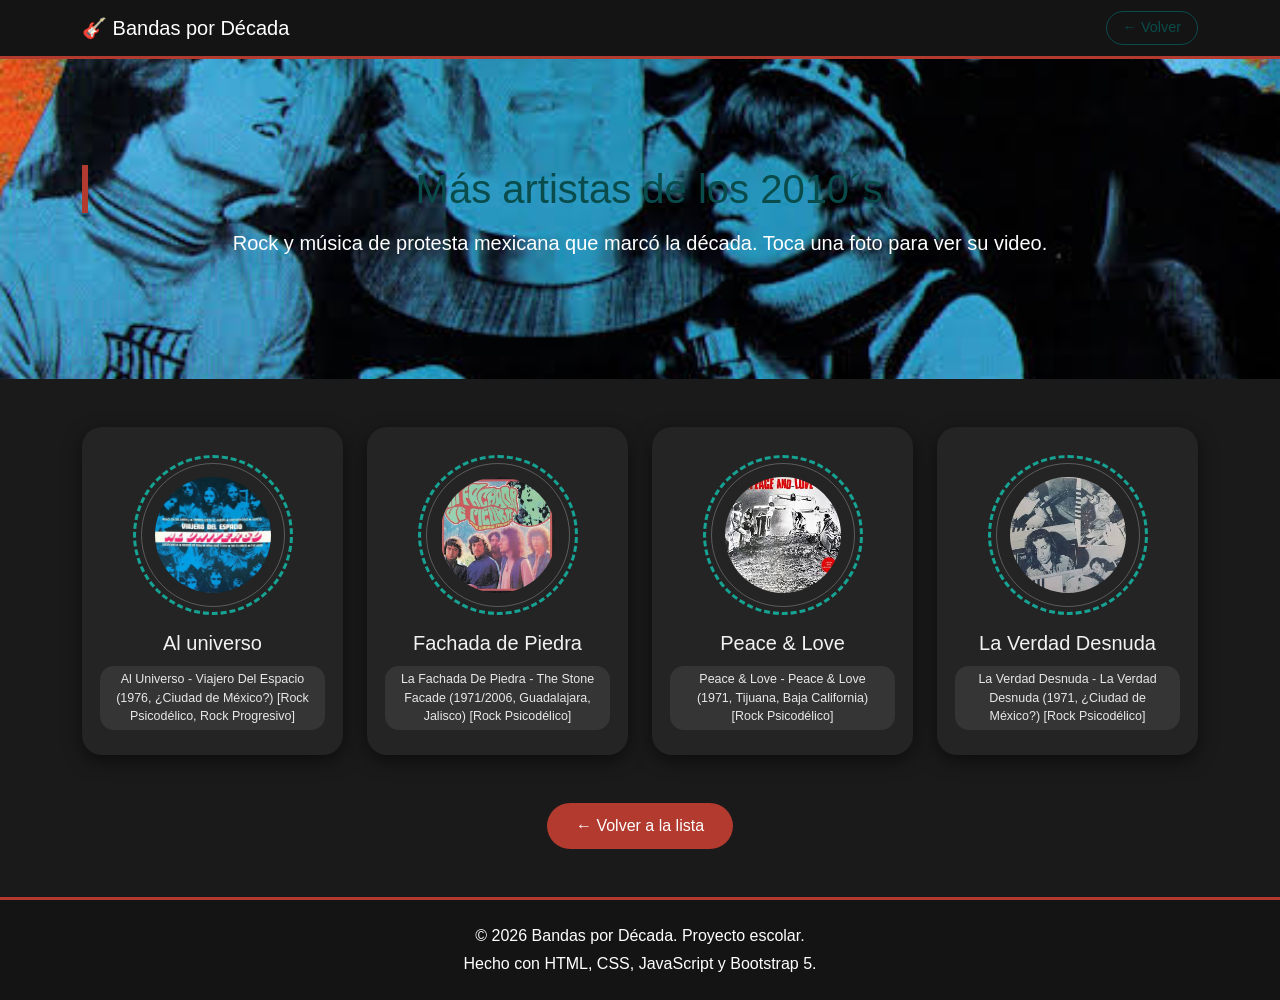
<file: bandas/grupos2010s.html>
<!DOCTYPE html>
<html lang="es">
<head>
  <meta charset="UTF-8">
  <meta name="viewport" content="width=device-width, initial-scale=1.0">
  <title>Más artistas 2010´s - Bandas por Década</title>
  <link href="https://cdn.jsdelivr.net/npm/bootstrap@5.3.3/dist/css/bootstrap.min.css" rel="stylesheet">
  <link href="../css/styles.css" rel="stylesheet">
</head>

<body style="--acento-pagina: var(--acento-2010);">

  <!-- HEADER -->
  <header>
    <nav class="navbar navbar-dark mi-navbar sticky-top">
      <div class="container">
        <a class="navbar-brand" href="../index.html#inicio">🎸 Bandas por Década</a>
        <a href="../index.html#decada2010" class="btn btn-volver">← Volver</a>
      </div>
    </nav>
  </header>

  <!-- TÍTULO CON FOTO DE FONDO -->
  <section class="hero-decada text-center text-white position-relative overflow-hidden">

    <img src="../images/70sfondo.jpg" class="hero-imagen-fija" alt="Rock mexicano años 60"
         onerror="this.style.display='none'">

    <div class="hero-overlay-decada"></div>

    <div class="container py-5 hero-contenido">
      <h1 class="titulo-decada d-inline-block">Más artistas de los 2010´s</h1>
      <p class="fs-5">Rock y música de protesta mexicana que marcó la década. Toca una foto para ver su video.</p>
    </div>

  </section>

  <!-- CUADRO DE ARTISTAS -->
  <main class="container my-5">
    <div class="row g-4 justify-content-center">
<div class="col-sm-6 col-lg-3">
  <div class="card-artista-grande">
    <div class="disco-giratorio" data-bs-toggle="modal" data-bs-target="#modalaluniverso">
      <img src="../images/universo.jpg" class="foto-artista" alt="Al Universo">
    </div>
    <h5>Al universo</h5>
    <a href="https://youtu.be/vISA9-6v4eM?si=FyWPRtRiw08uclvB"
       target="_blank" class="chip-album">Al Universo - Viajero Del Espacio (1976, ¿Ciudad de México?) [Rock Psicodélico, Rock Progresivo]

</a>
  </div>
</div>

      <div class="col-sm-6 col-lg-3">
        <div class="card-artista-grande">
          <div class="disco-giratorio" data-bs-toggle="modal" data-bs-target="#modalFachada">
            <img src="../images/fachada.jpg" class="foto-artista" alt="Artista 2">
          </div>
          <h5>Fachada de Piedra</h5>
          <a href="https://youtu.be/8n9PBOGP6rY?si=iGvycrTT68esFkQk"
            target="_blank" class="chip-album"> La Fachada De Piedra - The Stone Facade (1971/2006, Guadalajara, Jalisco) [Rock Psicodélico]

</a>
        </div>
      </div>

      <div class="col-sm-6 col-lg-3">
        <div class="card-artista-grande">
          <div class="disco-giratorio" data-bs-toggle="modal" data-bs-target="#modalPeace&love">
            <img src="../images/peace.jpg" class="foto-artista" alt="peace"
                 onerror="this.onerror=null;this.src='data:image/svg+xml;utf8,<svg xmlns=%27http://www.w3.org/2000/svg%27 width=%27300%27 height=%27300%27><rect width=%27300%27 height=%27300%27 fill=%27%23d4a017%27/><text x=%27150%27 y=%27155%27 font-family=%27Segoe UI%27 font-size=%2724%27 fill=%27%231a1a1a%27 text-anchor=%27middle%27>Artista 3</text></svg>'">
          </div>
          <h5>Peace & Love</h5>
          <a href="https://youtu.be/4Fkbm9xg-qo?si=tzpoaZtvZQ6wC-Ry"
            target="_blank" class="chip-album">Peace & Love - Peace & Love (1971, Tijuana, Baja California) [Rock Psicodélico]

</a>
        </div>
      </div>

      <div class="col-sm-6 col-lg-3">
        <div class="card-artista-grande">
          <div class="disco-giratorio" data-bs-toggle="modal" data-bs-target="#modalLaverdadDesnuda">
            <img src="../images/desnuda.jpg" class="foto-artista" alt="apocalipsis">
          </div>
          <h5>La Verdad Desnuda</h5>
          <a href="https://youtu.be/I6yCi8ddKHQ?si=gP50yBagRo6VZErZ"
            target="_blank" class="chip-album">La Verdad Desnuda - La Verdad Desnuda (1971, ¿Ciudad de México?) [Rock Psicodélico]

</a>
        </div>
      </div>

    </div>

    <div class="text-center mt-5">
      <a href="../index.html#decada2010" class="btn btn-volver-grande">← Volver a la lista</a>
    </div>
  </main>

  <!-- FOOTER -->
  <footer class="text-center text-white py-4 mi-footer">
    <div class="container">
      <p class="mb-1">&copy; 2026 Bandas por Década. Proyecto escolar.</p>
      <p class="mb-0">Hecho con HTML, CSS, JavaScript y Bootstrap 5.</p>
    </div>
  </footer>


          

  <script src="https://cdn.jsdelivr.net/npm/bootstrap@5.3.3/dist/js/bootstrap.bundle.min.js"></script>
  <script src="../js/script.js"></script>
</body>
</html>
</file>
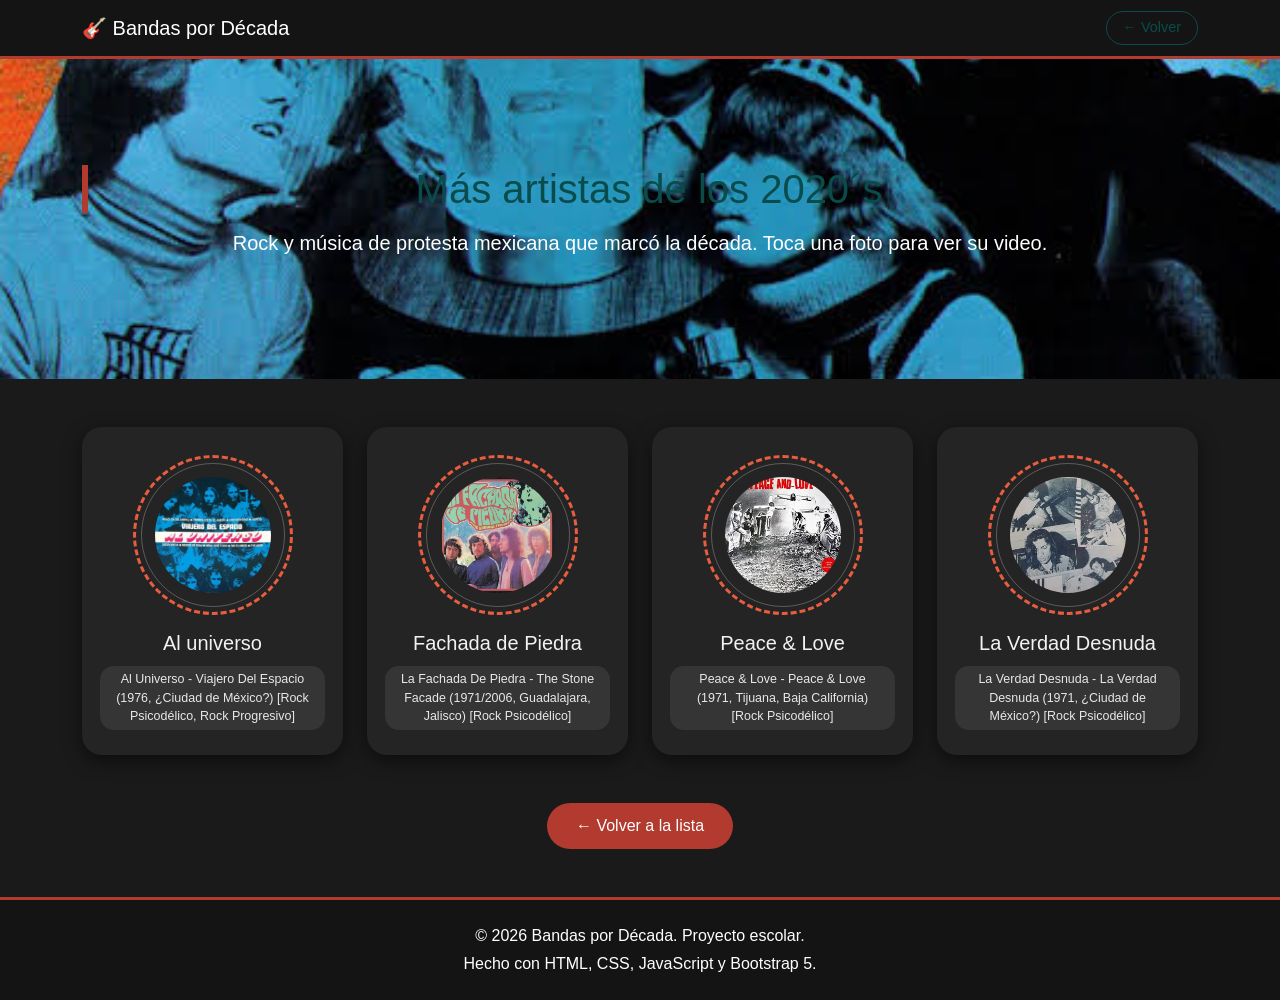
<file: bandas/grupos2020s.html>
<!DOCTYPE html>
<html lang="es">
<head>
  <meta charset="UTF-8">
  <meta name="viewport" content="width=device-width, initial-scale=1.0">
  <title>Más artistas de 2020´s - Bandas por Década</title>
  <link href="https://cdn.jsdelivr.net/npm/bootstrap@5.3.3/dist/css/bootstrap.min.css" rel="stylesheet">
  <link href="../css/styles.css" rel="stylesheet">
</head>

<body style="--acento-pagina: var(--acento-2020);">

  <!-- HEADER -->
  <header>
    <nav class="navbar navbar-dark mi-navbar sticky-top">
      <div class="container">
        <a class="navbar-brand" href="../index.html#inicio">🎸 Bandas por Década</a>
        <a href="../index.html#decada2020" class="btn btn-volver">← Volver</a>
      </div>
    </nav>
  </header>

  <!-- TÍTULO CON FOTO DE FONDO -->
  <section class="hero-decada text-center text-white position-relative overflow-hidden">

    <img src="../images/70sfondo.jpg" class="hero-imagen-fija" alt="Rock mexicano años 60"
         onerror="this.style.display='none'">

    <div class="hero-overlay-decada"></div>

    <div class="container py-5 hero-contenido">
      <h1 class="titulo-decada d-inline-block">Más artistas de los 2020´s</h1>
      <p class="fs-5">Rock y música de protesta mexicana que marcó la década. Toca una foto para ver su video.</p>
    </div>

  </section>

  <!-- CUADRO DE ARTISTAS -->
  <main class="container my-5">
    <div class="row g-4 justify-content-center">
<div class="col-sm-6 col-lg-3">
  <div class="card-artista-grande">
    <div class="disco-giratorio" data-bs-toggle="modal" data-bs-target="#modalaluniverso">
      <img src="../images/universo.jpg" class="foto-artista" alt="Al Universo">
    </div>
    <h5>Al universo</h5>
    <a href="https://youtu.be/vISA9-6v4eM?si=FyWPRtRiw08uclvB"
       target="_blank" class="chip-album">Al Universo - Viajero Del Espacio (1976, ¿Ciudad de México?) [Rock Psicodélico, Rock Progresivo]

</a>
  </div>
</div>

      <div class="col-sm-6 col-lg-3">
        <div class="card-artista-grande">
          <div class="disco-giratorio" data-bs-toggle="modal" data-bs-target="#modalFachada">
            <img src="../images/fachada.jpg" class="foto-artista" alt="Artista 2">
          </div>
          <h5>Fachada de Piedra</h5>
          <a href="https://youtu.be/8n9PBOGP6rY?si=iGvycrTT68esFkQk"
            target="_blank" class="chip-album"> La Fachada De Piedra - The Stone Facade (1971/2006, Guadalajara, Jalisco) [Rock Psicodélico]

</a>
        </div>
      </div>

      <div class="col-sm-6 col-lg-3">
        <div class="card-artista-grande">
          <div class="disco-giratorio" data-bs-toggle="modal" data-bs-target="#modalPeace&love">
            <img src="../images/peace.jpg" class="foto-artista" alt="peace"
                 onerror="this.onerror=null;this.src='data:image/svg+xml;utf8,<svg xmlns=%27http://www.w3.org/2000/svg%27 width=%27300%27 height=%27300%27><rect width=%27300%27 height=%27300%27 fill=%27%23d4a017%27/><text x=%27150%27 y=%27155%27 font-family=%27Segoe UI%27 font-size=%2724%27 fill=%27%231a1a1a%27 text-anchor=%27middle%27>Artista 3</text></svg>'">
          </div>
          <h5>Peace & Love</h5>
          <a href="https://youtu.be/4Fkbm9xg-qo?si=tzpoaZtvZQ6wC-Ry"
            target="_blank" class="chip-album">Peace & Love - Peace & Love (1971, Tijuana, Baja California) [Rock Psicodélico]

</a>
        </div>
      </div>

      <div class="col-sm-6 col-lg-3">
        <div class="card-artista-grande">
          <div class="disco-giratorio" data-bs-toggle="modal" data-bs-target="#modalLaverdadDesnuda">
            <img src="../images/desnuda.jpg" class="foto-artista" alt="apocalipsis">
          </div>
          <h5>La Verdad Desnuda</h5>
          <a href="https://youtu.be/I6yCi8ddKHQ?si=gP50yBagRo6VZErZ"
            target="_blank" class="chip-album">La Verdad Desnuda - La Verdad Desnuda (1971, ¿Ciudad de México?) [Rock Psicodélico]

</a>
        </div>
      </div>

    </div>

    <div class="text-center mt-5">
      <a href="../index.html#decada2020" class="btn btn-volver-grande">← Volver a la lista</a>
    </div>
  </main>

  <!-- FOOTER -->
  <footer class="text-center text-white py-4 mi-footer">
    <div class="container">
      <p class="mb-1">&copy; 2026 Bandas por Década. Proyecto escolar.</p>
      <p class="mb-0">Hecho con HTML, CSS, JavaScript y Bootstrap 5.</p>
    </div>
  </footer>


          

  <script src="https://cdn.jsdelivr.net/npm/bootstrap@5.3.3/dist/js/bootstrap.bundle.min.js"></script>
  <script src="../js/script.js"></script>
</body>
</html>
</file>
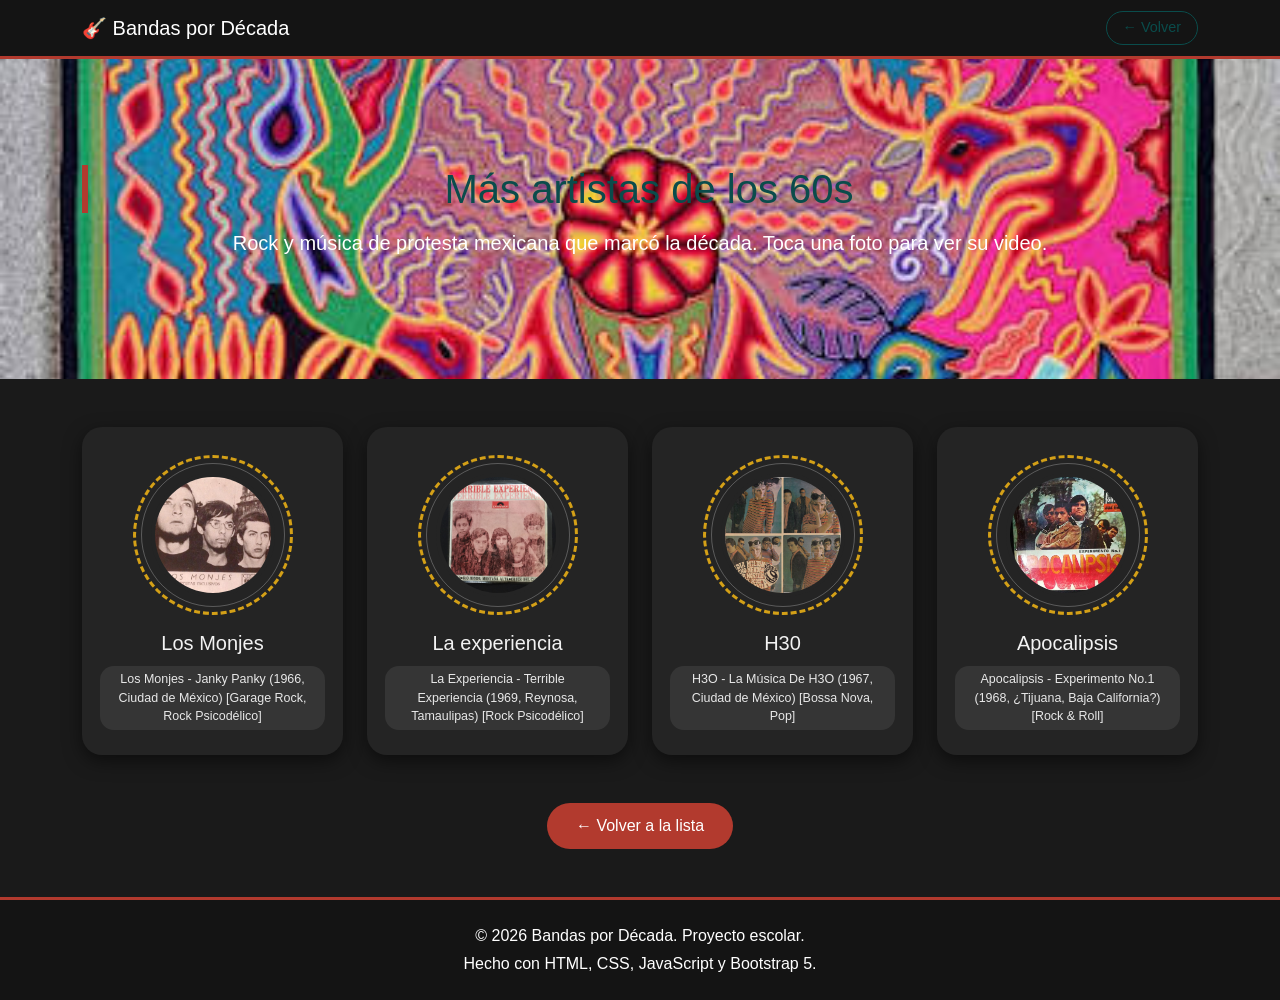
<file: bandas/grupos60s.html>
<!DOCTYPE html>
<html lang="es">
<head>
  <meta charset="UTF-8">
  <meta name="viewport" content="width=device-width, initial-scale=1.0">
  <title>Más artistas de los 60s - Bandas por Década</title>
  <link href="https://cdn.jsdelivr.net/npm/bootstrap@5.3.3/dist/css/bootstrap.min.css" rel="stylesheet">
  <link href="../css/styles.css" rel="stylesheet">
</head>
<!-- ✏️ Para duplicar esta página en otra década, solo cambia el valor de --acento-pagina
     por el que corresponda: var(--acento-70), var(--acento-80), var(--acento-90),
     var(--acento-2000), var(--acento-2010) o var(--acento-2020) -->
<body style="--acento-pagina: var(--acento-60);">

  <!-- HEADER -->
  <header>
    <nav class="navbar navbar-dark mi-navbar sticky-top">
      <div class="container">
        <a class="navbar-brand" href="../index.html#inicio">🎸 Bandas por Década</a>
        <a href="../index.html#decada60" class="btn btn-volver">← Volver</a>
      </div>
    </nav>
  </header>

  <!-- TÍTULO CON FOTO DE FONDO -->
  <section class="hero-decada text-center text-white position-relative overflow-hidden">

    <img src="../images/60sfondo.jpg" class="hero-imagen-fija" alt="Rock mexicano años 60"
         onerror="this.style.display='none'">

    <div class="hero-overlay-decada"></div>

    <div class="container py-5 hero-contenido">
      <h1 class="titulo-decada d-inline-block">Más artistas de los 60s</h1>
      <p class="fs-5">Rock y música de protesta mexicana que marcó la década. Toca una foto para ver su video.</p>
    </div>

  </section>

  <!-- CUADRO DE ARTISTAS -->
  <main class="container my-5">
    <div class="row g-4 justify-content-center">
<!-- ===== ARTISTA 1: Los Monjes (info real) ===== -->
<!-- ===== Los Monjes (info real) ===== -->
<div class="col-sm-6 col-lg-3">
  <div class="card-artista-grande">
    <div class="disco-giratorio" data-bs-toggle="modal" data-bs-target="#modalLosMonjes">
      <img src="../images/Monjes.jpg" class="foto-artista" alt="Los Monjes">
    </div>
    <h5>Los Monjes</h5>
    <a href="https://youtu.be/p95DsB5L2VM?si=UmC_A1lnxKTPl9PF"
       target="_blank" class="chip-album">Los Monjes - Janky Panky (1966, Ciudad de México) [Garage Rock, Rock Psicodélico]
</a>
  </div>
</div>

      <!-- ===== La Experiencia (plantilla, edita aquí) ===== -->
      <div class="col-sm-6 col-lg-3">
        <div class="card-artista-grande">
          <div class="disco-giratorio" data-bs-toggle="modal" data-bs-target="#modalLaExperiencia">
            <img src="../images/experiencia.jpg" class="foto-artista" alt="Artista 2">
          </div>
          <h5>La experiencia</h5>
          <a href="https://youtu.be/ZvzX7gKTuh0?si=5LP2pHb1YXhYSF3I"
            target="_blank" class="chip-album">La Experiencia - Terrible Experiencia (1969, Reynosa, Tamaulipas) [Rock Psicodélico]
</a>
        </div>
      </div>

      <!-- ===== H30 (plantilla, edita aquí) ===== -->
      <div class="col-sm-6 col-lg-3">
        <div class="card-artista-grande">
          <div class="disco-giratorio" data-bs-toggle="modal" data-bs-target="#modalH30">
            <img src="../images/h30.jpg" class="foto-artista" alt="H30"
                 onerror="this.onerror=null;this.src='data:image/svg+xml;utf8,<svg xmlns=%27http://www.w3.org/2000/svg%27 width=%27300%27 height=%27300%27><rect width=%27300%27 height=%27300%27 fill=%27%23d4a017%27/><text x=%27150%27 y=%27155%27 font-family=%27Segoe UI%27 font-size=%2724%27 fill=%27%231a1a1a%27 text-anchor=%27middle%27>Artista 3</text></svg>'">
          </div>
          <h5>H30</h5>
          <a href="https://youtu.be/SVV7hGSSTyg?si=syL_C8_wv6H2Mzmp"
            target="_blank" class="chip-album">H3O - La Música De H3O (1967, Ciudad de México) [Bossa Nova, Pop]
</a>
        </div>
      </div>

      <!-- ===== Apocalipsis (plantilla, edita aquí) ===== -->
      <div class="col-sm-6 col-lg-3">
        <div class="card-artista-grande">
          <div class="disco-giratorio" data-bs-toggle="modal" data-bs-target="#modalArtista4">
            <img src="../images/apocalipsis.jpg" class="foto-artista" alt="apocalipsis">
          </div>
          <h5>Apocalipsis</h5>
          <a href="https://youtu.be/WjAsUPn8JSE?si=E1gdV80bKABq6PDH"
            target="_blank" class="chip-album">Apocalipsis - Experimento No.1 (1968, ¿Tijuana, Baja California?) [Rock & Roll]
</a>
        </div>
      </div>

    </div>

    <div class="text-center mt-5">
      <a href="../index.html#decada60" class="btn btn-volver-grande">← Volver a la lista</a>
    </div>
  </main>

  <!-- FOOTER -->
  <footer class="text-center text-white py-4 mi-footer">
    <div class="container">
      <p class="mb-1">&copy; 2026 Bandas por Década. Proyecto escolar.</p>
      <p class="mb-0">Hecho con HTML, CSS, JavaScript y Bootstrap 5.</p>
    </div>
  </footer>


          

  <script src="https://cdn.jsdelivr.net/npm/bootstrap@5.3.3/dist/js/bootstrap.bundle.min.js"></script>
  <script src="../js/script.js"></script>
</body>
</html>
</file>
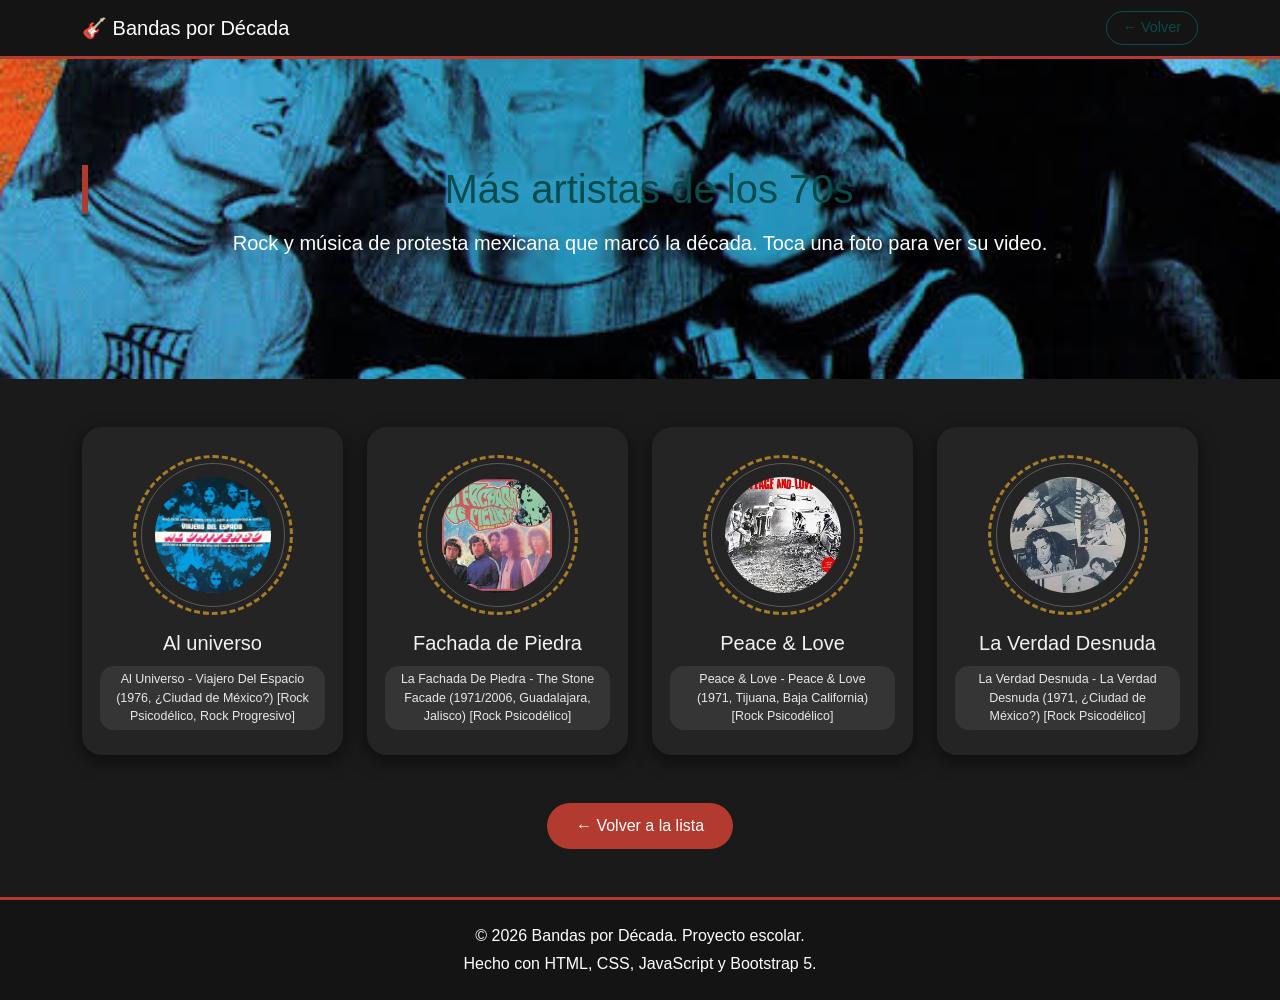
<file: bandas/grupos70s.html>
<!DOCTYPE html>
<html lang="es">
<head>
  <meta charset="UTF-8">
  <meta name="viewport" content="width=device-width, initial-scale=1.0">
  <title>Más artistas de los 70s - Bandas por Década</title>
  <link href="https://cdn.jsdelivr.net/npm/bootstrap@5.3.3/dist/css/bootstrap.min.css" rel="stylesheet">
  <link href="../css/styles.css" rel="stylesheet">
</head>
<!-- ✏️ Para duplicar esta página en otra década, solo cambia el valor de --acento-pagina
     por el que corresponda: var(--acento-70), var(--acento-80), var(--acento-90),
     var(--acento-2000), var(--acento-2010) o var(--acento-2020) -->
<body style="--acento-pagina: var(--acento-70);">

  <!-- HEADER -->
  <header>
    <nav class="navbar navbar-dark mi-navbar sticky-top">
      <div class="container">
        <a class="navbar-brand" href="../index.html#inicio">🎸 Bandas por Década</a>
        <a href="../index.html#decada70" class="btn btn-volver">← Volver</a>
      </div>
    </nav>
  </header>

  <!-- TÍTULO CON FOTO DE FONDO -->
  <section class="hero-decada text-center text-white position-relative overflow-hidden">

    <img src="../images/70sfondo.jpg" class="hero-imagen-fija" alt="Rock mexicano años 60"
         onerror="this.style.display='none'">

    <div class="hero-overlay-decada"></div>

    <div class="container py-5 hero-contenido">
      <h1 class="titulo-decada d-inline-block">Más artistas de los 70s</h1>
      <p class="fs-5">Rock y música de protesta mexicana que marcó la década. Toca una foto para ver su video.</p>
    </div>

  </section>

  <!-- CUADRO DE ARTISTAS -->
  <main class="container my-5">
    <div class="row g-4 justify-content-center">
<!-- ===== ARTISTA 1: Al Universo (info real) ===== -->
<!-- ===== Los Monjes (info real) ===== -->
<div class="col-sm-6 col-lg-3">
  <div class="card-artista-grande">
    <div class="disco-giratorio" data-bs-toggle="modal" data-bs-target="#modalaluniverso">
      <img src="../images/universo.jpg" class="foto-artista" alt="Al Universo">
    </div>
    <h5>Al universo</h5>
    <a href="https://youtu.be/vISA9-6v4eM?si=FyWPRtRiw08uclvB"
       target="_blank" class="chip-album">Al Universo - Viajero Del Espacio (1976, ¿Ciudad de México?) [Rock Psicodélico, Rock Progresivo]

</a>
  </div>
</div>

      <!-- ===== La Fachada de Piedra (plantilla, edita aquí) ===== -->
      <div class="col-sm-6 col-lg-3">
        <div class="card-artista-grande">
          <div class="disco-giratorio" data-bs-toggle="modal" data-bs-target="#modalFachada">
            <img src="../images/fachada.jpg" class="foto-artista" alt="Artista 2">
          </div>
          <h5>Fachada de Piedra</h5>
          <a href="https://youtu.be/8n9PBOGP6rY?si=iGvycrTT68esFkQk"
            target="_blank" class="chip-album"> La Fachada De Piedra - The Stone Facade (1971/2006, Guadalajara, Jalisco) [Rock Psicodélico]

</a>
        </div>
      </div>

      <!-- ===== Peace & Love(plantilla, edita aquí) ===== -->
      <div class="col-sm-6 col-lg-3">
        <div class="card-artista-grande">
          <div class="disco-giratorio" data-bs-toggle="modal" data-bs-target="#modalPeace&love">
            <img src="../images/peace.jpg" class="foto-artista" alt="peace"
                 onerror="this.onerror=null;this.src='data:image/svg+xml;utf8,<svg xmlns=%27http://www.w3.org/2000/svg%27 width=%27300%27 height=%27300%27><rect width=%27300%27 height=%27300%27 fill=%27%23d4a017%27/><text x=%27150%27 y=%27155%27 font-family=%27Segoe UI%27 font-size=%2724%27 fill=%27%231a1a1a%27 text-anchor=%27middle%27>Artista 3</text></svg>'">
          </div>
          <h5>Peace & Love</h5>
          <a href="https://youtu.be/4Fkbm9xg-qo?si=tzpoaZtvZQ6wC-Ry"
            target="_blank" class="chip-album">Peace & Love - Peace & Love (1971, Tijuana, Baja California) [Rock Psicodélico]

</a>
        </div>
      </div>

      <!-- ===== La Verdad Desnuda(plantilla, edita aquí) ===== -->
      <div class="col-sm-6 col-lg-3">
        <div class="card-artista-grande">
          <div class="disco-giratorio" data-bs-toggle="modal" data-bs-target="#modalLaverdadDesnuda">
            <img src="../images/desnuda.jpg" class="foto-artista" alt="apocalipsis">
          </div>
          <h5>La Verdad Desnuda</h5>
          <a href="https://youtu.be/I6yCi8ddKHQ?si=gP50yBagRo6VZErZ"
            target="_blank" class="chip-album">La Verdad Desnuda - La Verdad Desnuda (1971, ¿Ciudad de México?) [Rock Psicodélico]

</a>
        </div>
      </div>

    </div>

    <div class="text-center mt-5">
      <a href="../index.html#decada60" class="btn btn-volver-grande">← Volver a la lista</a>
    </div>
  </main>

  <!-- FOOTER -->
  <footer class="text-center text-white py-4 mi-footer">
    <div class="container">
      <p class="mb-1">&copy; 2026 Bandas por Década. Proyecto escolar.</p>
      <p class="mb-0">Hecho con HTML, CSS, JavaScript y Bootstrap 5.</p>
    </div>
  </footer>


          

  <script src="https://cdn.jsdelivr.net/npm/bootstrap@5.3.3/dist/js/bootstrap.bundle.min.js"></script>
  <script src="../js/script.js"></script>
</body>
</html>
</file>
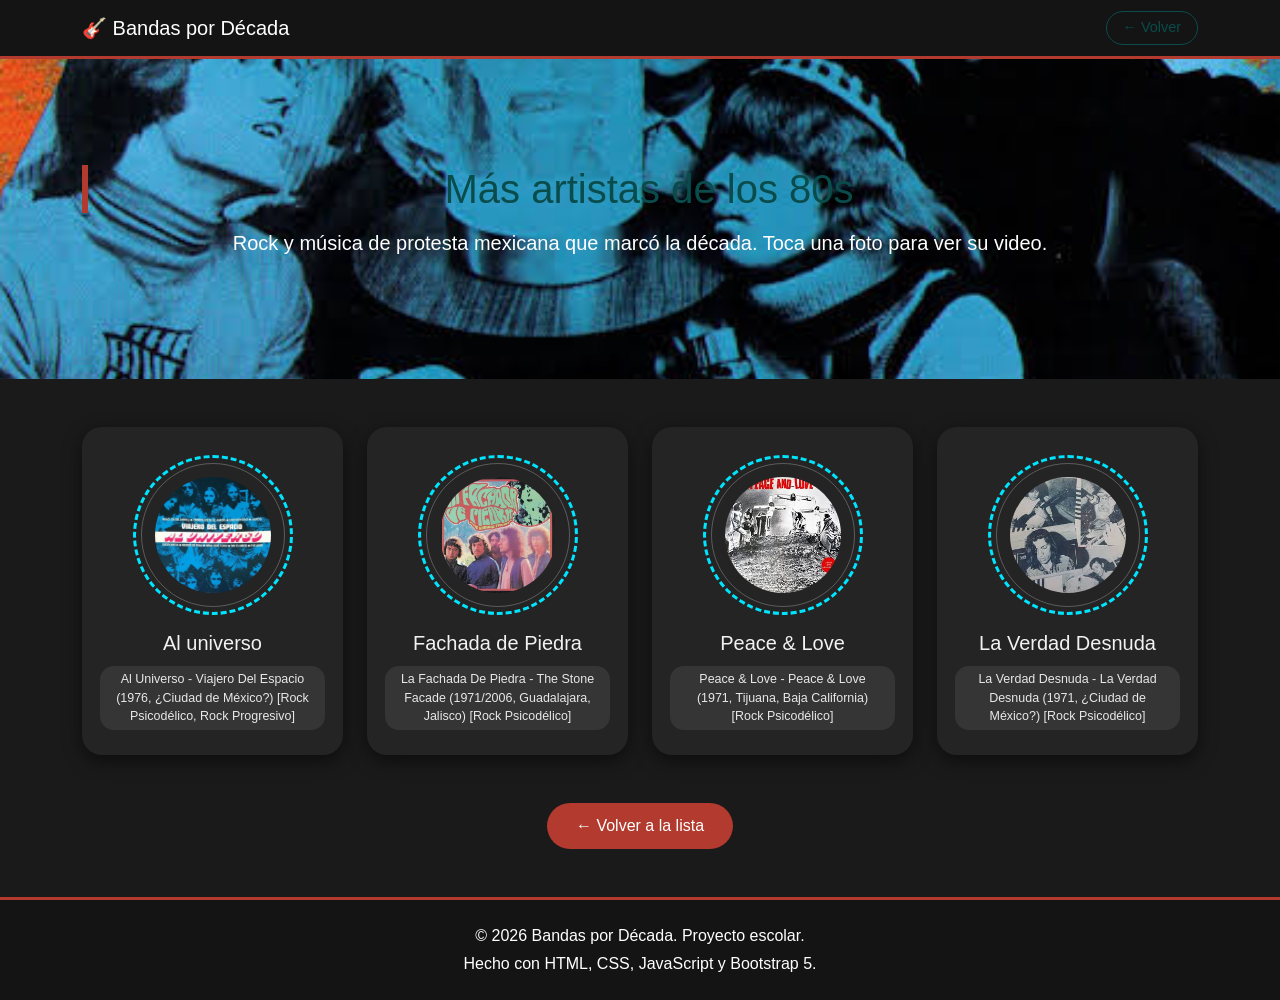
<file: bandas/grupos80s.html>
<!DOCTYPE html>
<html lang="es">
<head>
  <meta charset="UTF-8">
  <meta name="viewport" content="width=device-width, initial-scale=1.0">
  <title>Más artistas de los 80s - Bandas por Década</title>
  <link href="https://cdn.jsdelivr.net/npm/bootstrap@5.3.3/dist/css/bootstrap.min.css" rel="stylesheet">
  <link href="../css/styles.css" rel="stylesheet">
</head>

<body style="--acento-pagina: var(--acento-80);">

  <!-- HEADER -->
  <header>
    <nav class="navbar navbar-dark mi-navbar sticky-top">
      <div class="container">
        <a class="navbar-brand" href="../index.html#inicio">🎸 Bandas por Década</a>
        <a href="../index.html#decada80" class="btn btn-volver">← Volver</a>
      </div>
    </nav>
  </header>

  <!-- TÍTULO CON FOTO DE FONDO -->
  <section class="hero-decada text-center text-white position-relative overflow-hidden">

    <img src="../images/70sfondo.jpg" class="hero-imagen-fija" alt="Rock mexicano años 60"
         onerror="this.style.display='none'">

    <div class="hero-overlay-decada"></div>

    <div class="container py-5 hero-contenido">
      <h1 class="titulo-decada d-inline-block">Más artistas de los 80s</h1>
      <p class="fs-5">Rock y música de protesta mexicana que marcó la década. Toca una foto para ver su video.</p>
    </div>

  </section>

  <!-- CUADRO DE ARTISTAS -->
  <main class="container my-5">
    <div class="row g-4 justify-content-center">
<!-- ===== ARTISTA 1: Al Universo (info real) ===== -->
<!-- ===== Los Monjes (info real) ===== -->
<div class="col-sm-6 col-lg-3">
  <div class="card-artista-grande">
    <div class="disco-giratorio" data-bs-toggle="modal" data-bs-target="#modalaluniverso">
      <img src="../images/universo.jpg" class="foto-artista" alt="Al Universo">
    </div>
    <h5>Al universo</h5>
    <a href="https://youtu.be/vISA9-6v4eM?si=FyWPRtRiw08uclvB"
       target="_blank" class="chip-album">Al Universo - Viajero Del Espacio (1976, ¿Ciudad de México?) [Rock Psicodélico, Rock Progresivo]

</a>
  </div>
</div>

      <!-- ===== La Fachada de Piedra (plantilla, edita aquí) ===== -->
      <div class="col-sm-6 col-lg-3">
        <div class="card-artista-grande">
          <div class="disco-giratorio" data-bs-toggle="modal" data-bs-target="#modalFachada">
            <img src="../images/fachada.jpg" class="foto-artista" alt="Artista 2">
          </div>
          <h5>Fachada de Piedra</h5>
          <a href="https://youtu.be/8n9PBOGP6rY?si=iGvycrTT68esFkQk"
            target="_blank" class="chip-album"> La Fachada De Piedra - The Stone Facade (1971/2006, Guadalajara, Jalisco) [Rock Psicodélico]

</a>
        </div>
      </div>

      <!-- ===== Peace & Love(plantilla, edita aquí) ===== -->
      <div class="col-sm-6 col-lg-3">
        <div class="card-artista-grande">
          <div class="disco-giratorio" data-bs-toggle="modal" data-bs-target="#modalPeace&love">
            <img src="../images/peace.jpg" class="foto-artista" alt="peace"
                 onerror="this.onerror=null;this.src='data:image/svg+xml;utf8,<svg xmlns=%27http://www.w3.org/2000/svg%27 width=%27300%27 height=%27300%27><rect width=%27300%27 height=%27300%27 fill=%27%23d4a017%27/><text x=%27150%27 y=%27155%27 font-family=%27Segoe UI%27 font-size=%2724%27 fill=%27%231a1a1a%27 text-anchor=%27middle%27>Artista 3</text></svg>'">
          </div>
          <h5>Peace & Love</h5>
          <a href="https://youtu.be/4Fkbm9xg-qo?si=tzpoaZtvZQ6wC-Ry"
            target="_blank" class="chip-album">Peace & Love - Peace & Love (1971, Tijuana, Baja California) [Rock Psicodélico]

</a>
        </div>
      </div>

      <!-- ===== La Verdad Desnuda(plantilla, edita aquí) ===== -->
      <div class="col-sm-6 col-lg-3">
        <div class="card-artista-grande">
          <div class="disco-giratorio" data-bs-toggle="modal" data-bs-target="#modalLaverdadDesnuda">
            <img src="../images/desnuda.jpg" class="foto-artista" alt="apocalipsis">
          </div>
          <h5>La Verdad Desnuda</h5>
          <a href="https://youtu.be/I6yCi8ddKHQ?si=gP50yBagRo6VZErZ"
            target="_blank" class="chip-album">La Verdad Desnuda - La Verdad Desnuda (1971, ¿Ciudad de México?) [Rock Psicodélico]

</a>
        </div>
      </div>

    </div>

    <div class="text-center mt-5">
      <a href="../index.html#decada60" class="btn btn-volver-grande">← Volver a la lista</a>
    </div>
  </main>

  <!-- FOOTER -->
  <footer class="text-center text-white py-4 mi-footer">
    <div class="container">
      <p class="mb-1">&copy; 2026 Bandas por Década. Proyecto escolar.</p>
      <p class="mb-0">Hecho con HTML, CSS, JavaScript y Bootstrap 5.</p>
    </div>
  </footer>


          

  <script src="https://cdn.jsdelivr.net/npm/bootstrap@5.3.3/dist/js/bootstrap.bundle.min.js"></script>
  <script src="../js/script.js"></script>
</body>
</html>
</file>
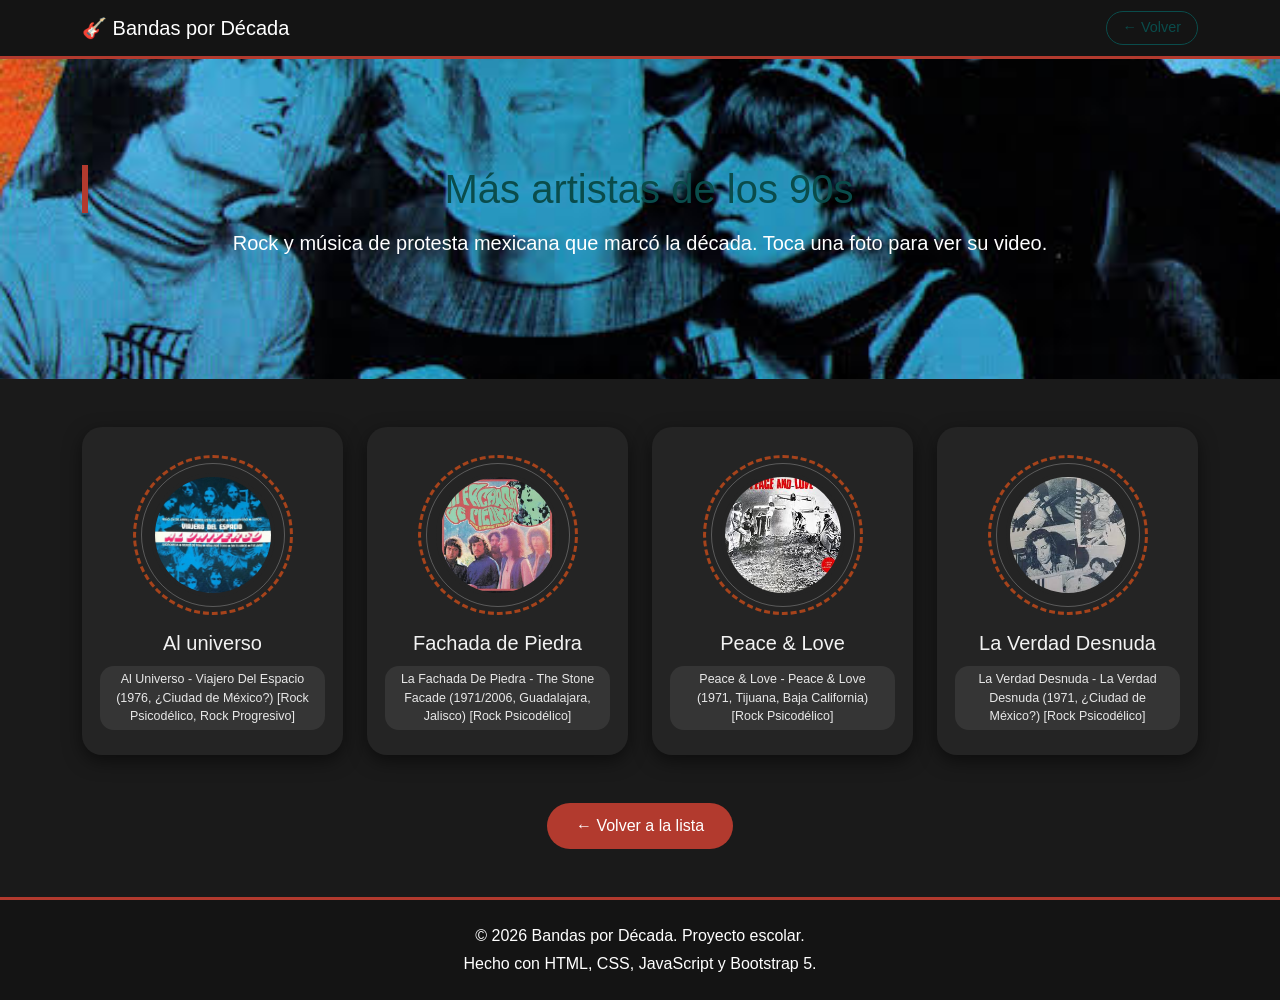
<file: bandas/grupos90s.html>
<!DOCTYPE html>
<html lang="es">
<head>
  <meta charset="UTF-8">
  <meta name="viewport" content="width=device-width, initial-scale=1.0">
  <title>Más artistas de los 90s - Bandas por Década</title>
  <link href="https://cdn.jsdelivr.net/npm/bootstrap@5.3.3/dist/css/bootstrap.min.css" rel="stylesheet">
  <link href="../css/styles.css" rel="stylesheet">
</head>

<body style="--acento-pagina: var(--acento-90);">

  <!-- HEADER -->
  <header>
    <nav class="navbar navbar-dark mi-navbar sticky-top">
      <div class="container">
        <a class="navbar-brand" href="../index.html#inicio">🎸 Bandas por Década</a>
        <a href="../index.html#decada90" class="btn btn-volver">← Volver</a>
      </div>
    </nav>
  </header>

  <!-- TÍTULO CON FOTO DE FONDO -->
  <section class="hero-decada text-center text-white position-relative overflow-hidden">

    <img src="../images/70sfondo.jpg" class="hero-imagen-fija" alt="Rock mexicano años 60"
         onerror="this.style.display='none'">

    <div class="hero-overlay-decada"></div>

    <div class="container py-5 hero-contenido">
      <h1 class="titulo-decada d-inline-block">Más artistas de los 90s</h1>
      <p class="fs-5">Rock y música de protesta mexicana que marcó la década. Toca una foto para ver su video.</p>
    </div>

  </section>

  <!-- CUADRO DE ARTISTAS -->
  <main class="container my-5">
    <div class="row g-4 justify-content-center">

<div class="col-sm-6 col-lg-3">
  <div class="card-artista-grande">
    <div class="disco-giratorio" data-bs-toggle="modal" data-bs-target="#modalaluniverso">
      <img src="../images/universo.jpg" class="foto-artista" alt="Al Universo">
    </div>
    <h5>Al universo</h5>
    <a href="https://youtu.be/vISA9-6v4eM?si=FyWPRtRiw08uclvB"
       target="_blank" class="chip-album">Al Universo - Viajero Del Espacio (1976, ¿Ciudad de México?) [Rock Psicodélico, Rock Progresivo]

</a>
  </div>
</div>

     
      <div class="col-sm-6 col-lg-3">
        <div class="card-artista-grande">
          <div class="disco-giratorio" data-bs-toggle="modal" data-bs-target="#modalFachada">
            <img src="../images/fachada.jpg" class="foto-artista" alt="Artista 2">
          </div>
          <h5>Fachada de Piedra</h5>
          <a href="https://youtu.be/8n9PBOGP6rY?si=iGvycrTT68esFkQk"
            target="_blank" class="chip-album"> La Fachada De Piedra - The Stone Facade (1971/2006, Guadalajara, Jalisco) [Rock Psicodélico]

</a>
        </div>
      </div>

      <div class="col-sm-6 col-lg-3">
        <div class="card-artista-grande">
          <div class="disco-giratorio" data-bs-toggle="modal" data-bs-target="#modalPeace&love">
            <img src="../images/peace.jpg" class="foto-artista" alt="peace"
                 onerror="this.onerror=null;this.src='data:image/svg+xml;utf8,<svg xmlns=%27http://www.w3.org/2000/svg%27 width=%27300%27 height=%27300%27><rect width=%27300%27 height=%27300%27 fill=%27%23d4a017%27/><text x=%27150%27 y=%27155%27 font-family=%27Segoe UI%27 font-size=%2724%27 fill=%27%231a1a1a%27 text-anchor=%27middle%27>Artista 3</text></svg>'">
          </div>
          <h5>Peace & Love</h5>
          <a href="https://youtu.be/4Fkbm9xg-qo?si=tzpoaZtvZQ6wC-Ry"
            target="_blank" class="chip-album">Peace & Love - Peace & Love (1971, Tijuana, Baja California) [Rock Psicodélico]

</a>
        </div>
      </div>

      <div class="col-sm-6 col-lg-3">
        <div class="card-artista-grande">
          <div class="disco-giratorio" data-bs-toggle="modal" data-bs-target="#modalLaverdadDesnuda">
            <img src="../images/desnuda.jpg" class="foto-artista" alt="apocalipsis">
          </div>
          <h5>La Verdad Desnuda</h5>
          <a href="https://youtu.be/I6yCi8ddKHQ?si=gP50yBagRo6VZErZ"
            target="_blank" class="chip-album">La Verdad Desnuda - La Verdad Desnuda (1971, ¿Ciudad de México?) [Rock Psicodélico]

</a>
        </div>
      </div>

    </div>

    <div class="text-center mt-5">
      <a href="../index.html#decada90" class="btn btn-volver-grande">← Volver a la lista</a>
    </div>
  </main>

  <!-- FOOTER -->
  <footer class="text-center text-white py-4 mi-footer">
    <div class="container">
      <p class="mb-1">&copy; 2026 Bandas por Década. Proyecto escolar.</p>
      <p class="mb-0">Hecho con HTML, CSS, JavaScript y Bootstrap 5.</p>
    </div>
  </footer>


          

  <script src="https://cdn.jsdelivr.net/npm/bootstrap@5.3.3/dist/js/bootstrap.bundle.min.js"></script>
  <script src="../js/script.js"></script>
</body>
</html>
</file>
<file: css/styles.css>
/* ===============================
   paleta de colores (fondo  + acentos por década)
   =============================== */
:root {
  --carbon: #1a1a1a;
  --carbon-claro: #242424;
  --oxido: #b23a2e;
  --mostaza: #0a4c4b;

  /* Acento propio de cada década */
  --acento-60: #d4a017; /* mostaza psicodélica */
  --acento-70: #a67c27; /* dorado envejecido progresivo */
  --acento-80: #00e5ff; /* cian eléctrico punk/synth */
  --acento-90: #a6431b; /* óxido grunge/alternativo */
  --acento-2000: #0057ff; /* azul digital */
  --acento-2010: #16a394; /* verde-azulado indie/streaming */
  --acento-2020: #e85d3f; /* coral vibrante */
}

/* ===============================
   TIPOGRAFÍA (personalización 1)
   =============================== */
body {
  font-family: 'Segoe UI', Verdana, sans-serif;
  background-color: var(--carbon);
  color: #e8e8e8;
}

/* ===============================
   NAVBAR (personalización 2: color)
   =============================== */
.mi-navbar {
  background-color: #141414;
  border-bottom: 3px solid var(--oxido);
}

.mi-navbar .nav-link {
  color: #e8e8e8;
  transition: color 0.3s ease; /* preparación para hover */
}

/* Hover en los links del navbar (personalización 3: hover) */
.mi-navbar .nav-link:hover {
  color: var(--mostaza);
}


/* ===============================
   Título principal (degradado)
   =============================== */
.titulo-principal {
  background: linear-gradient(135deg, var(--oxido), var(--mostaza));
  padding: 60px 20px;
}

/* ===============================
   Título para cada decada (personalización 4: bordes)
   =============================== */
.titulo-decada {
  color: var(--mostaza);
  border-left: 6px solid var(--oxido);
  padding-left: 12px;
  margin-bottom: 15px;
}

/* Cada década toma su propio acento */
#decada60 .titulo-decada   { color: var(--acento-60);   border-left-color: var(--acento-60); }
#decada70 .titulo-decada   { color: var(--acento-70);   border-left-color: var(--acento-70); }
#decada80 .titulo-decada   { color: var(--acento-80);   border-left-color: var(--acento-80); }
#decada90 .titulo-decada   { color: var(--acento-90);   border-left-color: var(--acento-90); }
#decada2000 .titulo-decada { color: var(--acento-2000); border-left-color: var(--acento-2000); }
#decada2010 .titulo-decada { color: var(--acento-2010); border-left-color: var(--acento-2010); }
#decada2020 .titulo-decada { color: var(--acento-2020); border-left-color: var(--acento-2020); }


/* ===============================
   Cards (personalización 5: bordes + tamaño de imagen)
   =============================== */
.card-banda {
  background-color: var(--carbon-claro);
  border: none;
  border-top: 4px solid var(--oxido);
  border-radius: 16px;
  box-shadow: 0 4px 14px rgba(0, 0, 0, 0.5);
  overflow: hidden;
  transition: transform 0.3s ease, box-shadow 0.3s ease; /* hover */
  animation: aparecer 0.6s ease both;
}

#decada60 .card-banda   { border-top-color: var(--acento-60); }
#decada70 .card-banda   { border-top-color: var(--acento-70); }
#decada80 .card-banda   { border-top-color: var(--acento-80); }
#decada90 .card-banda   { border-top-color: var(--acento-90); }
#decada2000 .card-banda { border-top-color: var(--acento-2000); }
#decada2010 .card-banda { border-top-color: var(--acento-2010); }
#decada2020 .card-banda { border-top-color: var(--acento-2020); }

/* Hover en las cards: se eleva y crece un poco */
.card-banda:hover {
  transform: translateY(-10px) scale(1.02);
  box-shadow: 0 16px 28px rgba(7, 69, 29, 0.6);
}

.card-banda .card-title {
  color: #f2f2f2;
}

.card-banda .card-text {
  color: #b8b8b8;
}

/* Contenedor de la imagen para el overlay al hacer hover */
.card-img-wrap {
  overflow: hidden;
  position: relative;
   pointer-events: none;
}

.card-banda img {
  height: 220px;
  width: 100%;
  object-fit: cover;
  transition: transform 0.4s ease;
  
}

/* La imagen hace zoom suave al pasar el mouse */
.card-banda:hover img {
  transform: scale(1.08);
  
}

/* Animación de entrada de las cards */
@keyframes aparecer {
  from {
    opacity: 0;
    transform: translateY(20px);
  }
  to {
    opacity: 1;
    transform: translateY(0);
  }
}

/* ===============================
   Botones personalizados personalizados (personalización 6: colores + margen)
   =============================== */
.btn-mi-boton {
  background-color: var(--oxido);
  color: #ffffff;
  border: none;
  border-radius: 20px;
  padding: 6px 16px;
  margin: 4px 4px 0 0;
  font-size: 0.9rem;
  

}

.btn-mi-boton:hover {
  background-color: var(--mostaza);
  color: #1a1a1a;
  
}

/* ===============================
   Botones de redes sociales (con ícono SVG incrustado)
   =============================== */
.btn-red {
  display: inline-flex;
  align-items: center;
  gap: 6px;
  border: none;
  border-radius: 20px;
  padding: 6px 14px;
  margin: 4px 4px 0 0;
  font-size: 0.85rem;
  color: #ffffff;
  transition: transform 0.2s ease, filter 0.2s ease;
}

.btn-red:hover {
  transform: scale(1.05);
  filter: brightness(1.15);
  color: #ffffff;
}

/* Se dejan los colores de marca originales: son íconos reconocibles
   y no deben cambiar aunque cambie la paleta del sitio me
   Importante falta modicar aqui ya que en algunos casos no se usara el de facebook si no el de discogs */

.btn-youtube  { background-color: #cc0000; }

.icono-red {
  flex-shrink: 0;
}

/* ===============================
   Botón Explora mas (uno por década, toma el acento de su sección)
   =============================== */
.btn-explorar {
  display: inline-block;
  position: relative;
  overflow: hidden;
  background-color: var(--mostaza);
  color: #1a1a1a;
  border: none;
  border-radius: 30px;
  padding: 8px 22px;
  margin-bottom: 14px;
  font-weight: 600;
  font-size: 0.9rem;
  text-decoration: none;
  transition: transform 0.2s ease, filter 0.2s ease, box-shadow 0.2s ease;
  animation: pulso-explorar 2.5s ease-in-out infinite;
}

/* Pulso constante: el botón "respira" para llamar la atención */
@keyframes pulso-explorar {
  0%, 100% { box-shadow: 0 0 0 0 rgba(212, 160, 23, 0.5); }
  50%      { box-shadow: 0 0 0 8px rgba(55, 173, 149, 0); }
}

/* Brillo que cruza el botón al pasar el mouse */
.btn-explorar::before {
  content: "";
  position: absolute;
  top: 0;
  left: -75%;
  width: 50%;
  height: 100%;
  background: linear-gradient(120deg, transparent, rgba(11, 98, 135, 0.6), transparent);
  transform: skewX(-20deg);
  transition: left 0.6s ease;
}

.btn-explorar:hover::before {
  left: 125%;
}

.btn-explorar:hover {
  transform: scale(1.08);
  filter: brightness(1.1);
  animation-play-state: paused;
}

/* Cada década pinta su propio botón "Explora más" */
#decada60 .btn-explorar   { background-color: var(--acento-60); color: #1a1a1a; }
#decada70 .btn-explorar   { background-color: var(--acento-70); color: #ffffff; }
#decada80 .btn-explorar   { background-color: var(--acento-80); color: #1a1a1a; }
#decada90 .btn-explorar   { background-color: var(--acento-90); color: #ffffff; }
#decada2000 .btn-explorar { background-color: var(--acento-2000); color: #ffffff; }
#decada2010 .btn-explorar { background-color: var(--acento-2010); color: #ffffff; }
#decada2020 .btn-explorar { background-color: var(--acento-2020); color: #ffffff; }

/* Título e imagen que llevan a la página de detalle */
.enlace-card {
  text-decoration: none;
  color: inherit;
  display: block;
}

.enlace-card:hover .card-title {
  color: var(--mostaza);
}

/* ===============================
   BOTÓN MODO CLARO/OSCURO (navbar)
   =============================== */
.btn-modo {
  background-color: transparent;
  border: 1px solid var(--mostaza);
  color: var(--mostaza);
  border-radius: 20px;
  padding: 4px 12px;
  font-size: 0.85rem;
}

.btn-modo:hover {
  background-color: var(--mostaza);
  color: #1a1a1a;
}

/* ===============================
   MODO CLARO (se activa con JS al hacer clic en 🌗 Modo)
   =============================== */
body.modo-claro {
  background-color: #f4ede0;
  color: #241a12;
}

body.modo-claro .card-banda {
  background-color: #ffffff;
  color: #241a12;
}

body.modo-claro .card-banda .card-title {
  color: #241a12;
}

body.modo-claro .card-banda .card-text {
  color: #4a4038;
}

body.modo-claro .titulo-decada {
  color: var(--oxido);
}

/* ===============================
   PÁGINA DE DETALLE DE BANDA
   =============================== */

/* Botón "Volver" del navbar */
.btn-volver {
  background-color: transparent;
  border: 1px solid var(--mostaza);
  color: var(--mostaza);
  border-radius: 20px;
  padding: 5px 16px;
  font-size: 0.9rem;
}

.btn-volver:hover {
  background-color: var(--mostaza);
  color: #1a1a1a;
}

/* Imagen grande (hero) con degradado abajo para que el título se lea bien */
.hero-detalle {
  position: relative;
  height: 420px;
  overflow: hidden;
  border-bottom: 4px solid var(--oxido);
}

.hero-detalle img {
  width: 100%;
  height: 100%;
  object-fit: cover;
}

.hero-overlay {
  position: absolute;
  bottom: 0;
  left: 0;
  width: 100%;
  padding: 40px 0;
  background: linear-gradient(to top, rgba(0,0,0,0.9), rgba(0,0,0,0));
}

/* Cards de álbumes recomendados */
.card-album {
  background-color: var(--carbon-claro);
  border: none;
  border-radius: 14px;
  overflow: hidden;
  box-shadow: 0 4px 12px rgba(0, 0, 0, 0.45);
  transition: transform 0.3s ease;
}

.card-album .card-title {
  color: #f2f2f2;
}

.card-album:hover {
  transform: translateY(-6px);
}



.album-portada {
  height: 160px;
  display: flex;
  align-items: center;
  justify-content: center;
  font-size: 3rem;
  background: linear-gradient(135deg, var(--oxido), var(--mostaza));
  color: #ffffff;
}

/* Cards de videos / material destacado */
.card-video {
  background-color: var(--carbon-claro);
  border: none;
  border-radius: 14px;
  overflow: hidden;
  box-shadow: 0 4px 12px rgba(0, 0, 0, 0.45);
  transition: transform 0.3s ease;
}

.card-video .card-title {
  color: #f2f2f2;
}

.card-video:hover {
  transform: translateY(-6px);
}

.video-miniatura {
  height: 140px;
  display: flex;
  align-items: center;
  justify-content: center;
  font-size: 2.5rem;
  background-color: #0d0d0d;
  color: var(--mostaza);
}

/* ===============================
   VOLVER A LA LISTA (grande)
   =============================== */
.btn-volver-grande {
  background-color: var(--oxido);
  color: #ffffff;
  border-radius: 24px;
  padding: 10px 28px;
  font-size: 1rem;
}

.btn-volver-grande:hover {
  background-color: var(--mostaza);
  color: #1a1a1a;
}

/* ===============================
   PÁGINA "CONOCE MÁS" DE CADA DÉCADA (grupos60s.html, grupos70s.html, ...)
   El color de acento de la página se controla con --acento-pagina
   (se define una vez en <body style="--acento-pagina: var(--acento-60);">)
   =============================== */

.card-artista-grande {
  background-color: var(--carbon-claro);
  border-radius: 20px;
  padding: 28px 16px 22px;
  text-align: center;
  box-shadow: 0 6px 18px rgba(0, 0, 0, 0.5);
  transition: transform 0.3s ease, box-shadow 0.3s ease;
}

.card-artista-grande:hover {
  transform: translateY(-8px);
  box-shadow: 0 12px 26px rgba(0, 0, 0, 0.6);
}

.card-artista-grande h5 {
  color: #f2f2f2;
  margin-top: 4px;
}

/* Contenedor de la foto redonda + anillo tipo disco girando */
.disco-giratorio {
  position: relative;
  width: 160px;
  height: 160px;
  margin: 0 auto 16px;
}

/* Anillo exterior, gira sin parar */
.disco-giratorio::before {
  content: "";
  position: absolute;
  inset: 0;
  border-radius: 50%;
  border: 3px dashed var(--acento-pagina, var(--mostaza));
  animation: girar-disco 7s linear infinite;
}

/* Segundo anillo, más tenue, gira al revés (efecto vinilo) */
.disco-giratorio::after {
  content: "";
  position: absolute;
  inset: 8px;
  border-radius: 50%;
  border: 1px solid rgba(255, 255, 255, 0.25);
  animation: girar-disco 5s linear infinite reverse;
}

@keyframes girar-disco {
  from { transform: rotate(0deg); }
  to   { transform: rotate(360deg); }
}

.foto-artista {
  position: absolute;
  inset: 18px;
  width: calc(100% - 36px);
  height: calc(100% - 36px);
  border-radius: 50%;
  object-fit: cover;
  border: 4px solid var(--carbon-claro);
}

/* Al pasar el mouse, el disco gira más rápido (feedback visual) */
.card-artista-grande:hover .disco-giratorio::before,
.card-artista-grande:hover .disco-giratorio::after {
  animation-duration: 2s;
}

/* Chips de "álbum recomendado" */
.chip-album {
  display: inline-block;
  background-color: rgba(255, 255, 255, 0.08);
  color: #e8e8e8;
  border-radius: 14px;
  padding: 4px 12px;
  font-size: 0.78rem;
  margin: 3px 2px;
  text-decoration: none;  /* ← nueva: quita el subrayado de link */
  transition: background-color 0.25s ease, color 0.25s ease, transform 0.2s ease;  /    

  
}
/* ↓ bloque completo nuevo */
.chip-album:hover {
  background-color: var(--acento-pagina, var(--mostaza));
  color: #1a1a1a;
  transform: translateY(-2px);
}

/* Botón "Ver más" debajo de cada artista, dentro del disco */
.tag-clic {
  display: block;
  font-size: 0.72rem;
  color: var(--acento-pagina, var(--mostaza));
  margin-top: -8px;
  margin-bottom: 10px;
}



/* ===============================
   FOOTER
   =============================== */
.mi-footer {
  background-color: #141414;
  border-top: 3px solid var(--oxido);
  margin-top: 40px;
}


/*Esto es el fondo de respaldo de la sección del hero*/
.titulo-principal {
  background: linear-gradient(135deg, var(--oxido), var(--mostaza));
  padding: 60px 20px;
}

/* se saca del flujo normal, se posiciona libre dentro de la sección */
.hero-imagen-fija {
  position: absolute;
  inset: 0;
  width: 100%;
  height: 100%;
  object-fit: cover;
  z-index: 0;
}

 /* capa de en MEDIO (arriba de la foto, abajo del texto) */ 
.hero-overlay-degradado {
  position: absolute;
  inset: 0;
  background: linear-gradient(135deg, rgba(24, 79, 4, 0.8), rgba(147, 4, 11, 0.8));
  z-index: 1;
}

 /* capa de más ARRIBA (encima de todo) */
.hero-contenido {
  position: relative;
  z-index: 2;
  min-height: 320px;
  display: flex;
  flex-direction: column;
  justify-content: center;
}
</file>
